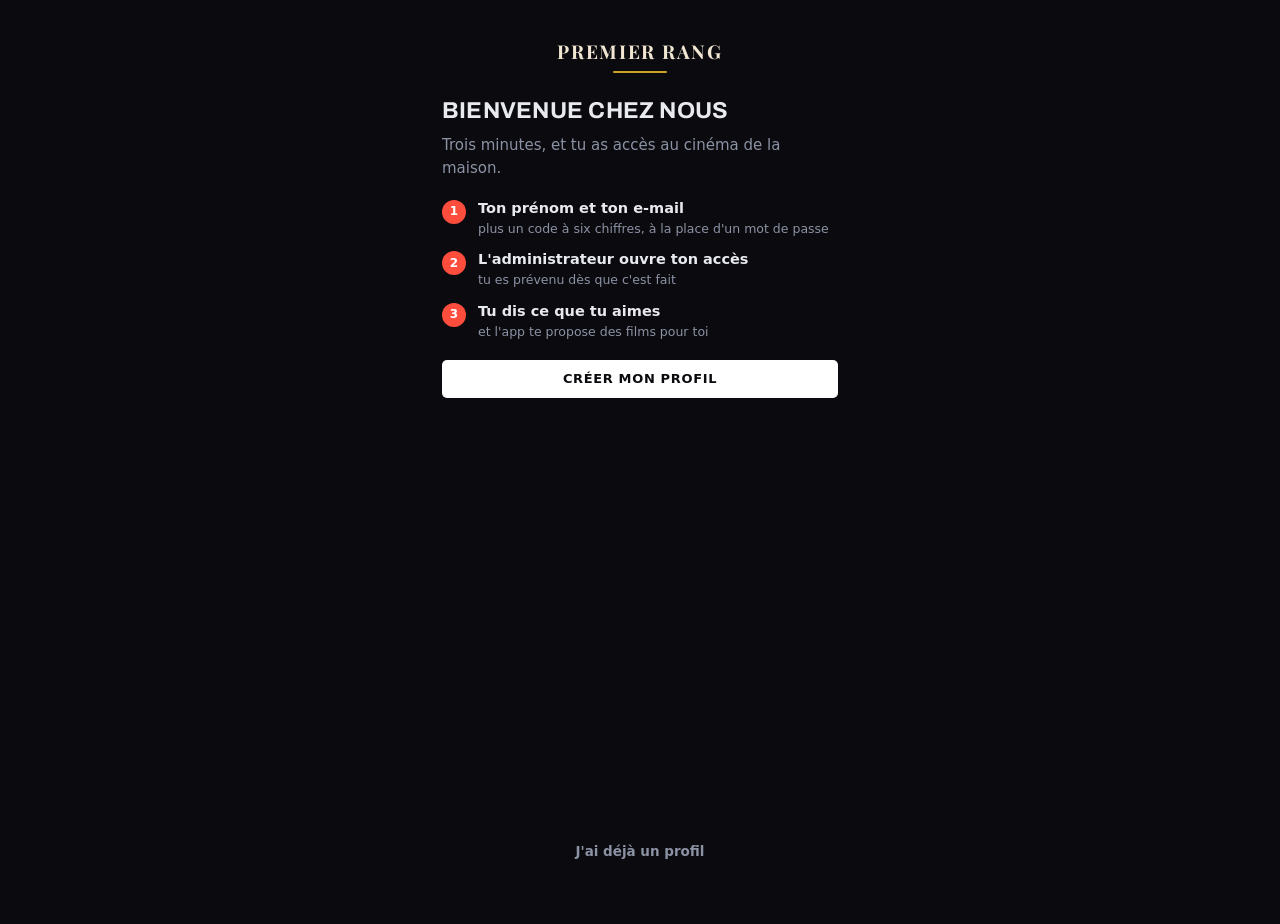
<file: index.html>
<!DOCTYPE html>
<html lang="fr">
<head>
<meta charset="utf-8">
<meta name="viewport" content="width=device-width, initial-scale=1, maximum-scale=1, user-scalable=no, viewport-fit=cover">
<meta name="theme-color" content="#0f1115">
<meta name="color-scheme" content="dark">
<meta name="mobile-web-app-capable" content="yes">
<meta name="apple-mobile-web-app-capable" content="yes">
<meta name="apple-mobile-web-app-status-bar-style" content="black-translucent">
<meta name="apple-mobile-web-app-title" content="Premier Rang">
<link rel="manifest" href="./manifest.json">
<link rel="preconnect" href="https://fonts.googleapis.com">
<link rel="preconnect" href="https://fonts.gstatic.com" crossorigin>
<link href="https://fonts.googleapis.com/css2?family=Archivo:wght@500;600;700;800&family=Archivo+Expanded:wght@700;800&family=Playfair+Display:wght@700&display=swap" rel="stylesheet">
<link rel="apple-touch-icon" href="./icon-192.png">
<title>Premier Rang</title>
<link rel="icon" href="data:image/svg+xml,%3Csvg xmlns='http://www.w3.org/2000/svg' viewBox='0 0 512 512'%3E%3Crect width='512' height='512' rx='96' fill='%23f1e6d2'/%3E%3Cg transform='rotate(-12 256 256)'%3E%3Crect x='56' y='150' width='400' height='212' rx='30' fill='%2322354a'/%3E%3Crect x='74' y='168' width='364' height='176' rx='18' fill='none' stroke='%23c9a227' stroke-width='6'/%3E%3Ccircle cx='56' cy='256' r='26' fill='%23f1e6d2'/%3E%3Ccircle cx='456' cy='256' r='26' fill='%23f1e6d2'/%3E%3Crect x='150' y='240' width='212' height='14' rx='7' fill='%23f1e6d2'/%3E%3Crect x='176' y='276' width='160' height='14' rx='7' fill='%23c9a227'/%3E%3C/g%3E%3C/svg%3E">
<!-- BUILD : à incrémenter à CHAQUE livraison, ici et nulle part ailleurs.
     Le numéro versionne les adresses des fichiers (?b=…) : une nouvelle
     version a des adresses neuves, qu'aucun cache — navigateur, CDN,
     service worker — n'a jamais vues. Il s'affiche aussi en bas du profil,
     pour savoir d'un coup d'œil quelle version un téléphone fait tourner. -->
<script>window.BUILD='3108p';</script>
<!-- L'ordre fait la cascade : base (commun), mobile (petits écrans),
     site (grand écran, chargé en dernier pour gagner). -->
<link rel="stylesheet" href="./app-base.css?b=3108p">
<link rel="stylesheet" href="./app-mobile.css?b=3108p">
<link rel="stylesheet" href="./app-site.css?b=3108p">
</head>
<body class="booting">
<div class="app" id="app"></div>
<nav><div class="navin" id="nav"></div></nav>
<div class="toast" id="toast"></div>
<div class="sheet" id="sheet"><div class="sheetin" id="sheetin"></div></div>

<script src="./config.js?b=3108p"></script>
<script src="./app-01-noyau.js?b=3108p"></script>
<script src="./app-02-outils.js?b=3108p"></script>
<script src="./app-03-decouvrir.js?b=3108p"></script>
<script src="./app-04-sorties.js?b=3108p"></script>
<script src="./app-05-fiche.js?b=3108p"></script>
<script src="./app-06-maliste.js?b=3108p"></script>
<script src="./app-07-profil.js?b=3108p"></script>
<script src="./app-08-compte.js?b=3108p"></script>
<script src="./app-09-profils.js?b=3108p"></script>
<script src="./app-10-guide.js?b=3108p"></script>
<script src="./app-11-taxo.js?b=3108p"></script>
<script src="./app-12-citation.js?b=3108p"></script>
<script src="./app-13-affiche.js?b=3108p"></script>
<script src="./app-14-cache.js?b=3108p"></script>
<script src="./app-15-videotheque.js?b=3108p"></script>
<script src="./app-16-absents.js?b=3108p"></script>
</body>
</html>
</file>
<file: app-base.css>
/* ============================== app-base.css ==============================
   LE TRONC COMMUN — tout ce que le téléphone et le grand écran partagent :
   palette, typographies, boutons, vignettes, chips, héros, écrans.
   Écrit mobile-first : sans media query, ces règles SONT l'app de poche.

   Le découpage (30/07, demandé par Alexandre) :
     app-base.css    ← ce fichier. Toucher ici = toucher PARTOUT.
     app-mobile.css  ← les affinages des petits écrans (max-width).
     app-site.css    ← le grand écran (min-width : 860 / 1200 / 1600).
   L'ordre de chargement dans index.html fait la cascade :
   base, puis mobile, puis site. NE PAS le changer.
   Le numéro de build reste UNIQUE pour les trois (index.html + sw.js). */

:root{
  --bg:#0f1115; --surface:#181b22; --surface2:#212530; --line:#2b303c;
  --text:#e8eaf0; --muted:#8b92a4; --accent:#3b82f6; --accent-dim:#3b82f622;
  /* L'accent éclairci. L'accent plein est lisible en aplat ou en icône, mais
     un petit texte gras de cette couleur sur du noir passe sous le seuil de
     contraste. Cette teinte-ci le repasse, sans changer de couleur — et la
     couche éditoriale plus bas la redéfinit avec son rouge. */
  --accent-clair:#7dabfa;
  --ok:#3ecf8e; --ok-dim:#3ecf8e1e; --warn:#ffb84d; --radius:14px;
  --safe-b:env(safe-area-inset-bottom,0px);
  --safe-t:env(safe-area-inset-top,0px);
}
*{box-sizing:border-box;-webkit-tap-highlight-color:transparent;-webkit-touch-callout:none}
html{background:var(--bg);height:100%;-webkit-text-size-adjust:100%}
html,body{margin:0;padding:0;background:var(--bg);color:var(--text)}
body{
  font-family:-apple-system,BlinkMacSystemFont,"Segoe UI",Roboto,Inter,system-ui,sans-serif;
  font-size:15px;line-height:1.45;min-height:100%;
  overscroll-behavior:none;touch-action:manipulation;
  -webkit-user-select:none;user-select:none;-webkit-font-smoothing:antialiased;
}
input,textarea{-webkit-user-select:text;user-select:text}
body.booting .app,body.booting nav{opacity:0}
button,input,select,textarea{font:inherit;color:inherit}
button{background:none;border:0;cursor:pointer;padding:0}
a{color:var(--accent);text-decoration:none}
img{display:block}
.app{max-width:720px;margin:0 auto;min-height:100vh;padding-bottom:calc(76px + var(--safe-b))}
@supports (min-height:100dvh){ .app{min-height:100dvh} }
.app.enter{animation:slidein .34s cubic-bezier(.16,.72,.24,1)}
.app.back{animation:slideback .34s cubic-bezier(.16,.72,.24,1)}
@keyframes slidein{from{opacity:.62;transform:translate3d(11px,0,0)}to{opacity:1;transform:none}}
@keyframes slideback{from{opacity:.62;transform:translate3d(-11px,0,0)}to{opacity:1;transform:none}}
@media (prefers-reduced-motion:reduce){ .app.enter,.app.back{animation:none} }

/* ---------- Mise en route ---------- */
body.accueil nav{display:none}
body.accueil .app{padding-bottom:24px}
.acc{max-width:440px;margin:0 auto;padding:calc(38px + var(--safe-t)) 22px 30px;
  min-height:100vh;display:flex;flex-direction:column}
@supports (min-height:100dvh){ .acc{min-height:100dvh} }
.acc h1{font-size:26px;line-height:1.2;margin:0 0 10px;letter-spacing:-.4px}
.accsub{color:var(--muted);font-size:15px;line-height:1.5;margin:0}
.acclogo{width:64px;height:64px;border-radius:18px;background:var(--accent-dim);color:var(--accent);
  display:grid;place-items:center;margin:0 0 20px}
.acclogo svg{width:32px;height:32px}
.acclogo.ok{background:var(--ok-dim);color:var(--ok)}
.etapes{margin:22px 0;padding:0 0 0 20px;font-size:14.5px;line-height:1.55}
.etapes li{margin-bottom:10px}
.etapes li::marker{color:var(--accent);font-weight:750}
.accerr{margin-top:12px;background:#ff6b5718;border:1px solid #ff6b5755;color:#ffb1a3;
  border-radius:11px;padding:10px 12px;font-size:13.5px}
.accliens{display:flex;justify-content:center;gap:22px;margin-top:16px}
.accliens button{color:var(--muted);font-size:13.5px;font-weight:650;padding:8px}
/* ---- La toute première visite (3008t) : le mot-écrit centré, puis les
   trois étapes du parcours, puis le bouton qui compte. ---- */
.motacc{font-family:'Playfair Display',Georgia,'Times New Roman',serif;font-weight:700;
  text-transform:uppercase;letter-spacing:.09em;color:#f1e6d2;font-size:19px;
  align-self:center;position:relative;padding-bottom:7px;margin-bottom:24px;white-space:nowrap}
.motacc:after{content:'';position:absolute;left:50%;transform:translateX(-50%);bottom:0;
  height:2px;width:54px;background:#c9a227;border-radius:2px}
.pasl{margin-top:20px;display:flex;flex-direction:column;gap:13px}
.pas{display:flex;gap:12px;align-items:flex-start}
.pas em{flex:0 0 24px;height:24px;border-radius:50%;background:var(--accent);color:#fff;
  font-style:normal;font-size:12px;font-weight:800;display:grid;place-items:center;margin-top:1px}
.pas b{display:block;font-size:14.5px;font-weight:700;line-height:1.3}
.pas s{display:block;text-decoration:none;color:var(--muted);font-size:12.5px;
  line-height:1.4;margin-top:2px}

/* ---- L'écran de citation (3008w) ----
   Il couvre tout, y compris la barre du bas : c'est un rideau, pas un
   bandeau. Le fondu est court des deux côtés — assez pour que ce ne soit
   pas un clignotement, assez peu pour qu'on n'attende jamais. */
.citec{position:fixed;inset:0;z-index:200;background:#0b0b0f;display:flex;
  flex-direction:column;justify-content:center;padding:34px 30px;
  opacity:0;transition:opacity .38s ease}
.citec.on{opacity:1}
.citmot{position:absolute;top:calc(64px + var(--safe-t));left:0;right:0;text-align:center;
  font-family:'Playfair Display',Georgia,'Times New Roman',serif;font-weight:700;
  text-transform:uppercase;letter-spacing:.09em;color:#f1e6d2;font-size:16px;
  padding-bottom:7px}
.citmot:after{content:'';position:absolute;left:50%;transform:translateX(-50%);bottom:0;
  height:2px;width:48px;background:#c9a227;border-radius:2px}
.citin{text-align:center}
.cittxt{font-family:'Playfair Display',Georgia,'Times New Roman',serif;font-size:25px;
  line-height:1.42;color:#f1e6d2;font-weight:400}
.citg{color:#c9a227}
.citsrc{margin-top:20px;font-size:12px;letter-spacing:.07em;text-transform:uppercase;
  font-weight:750;color:var(--muted)}
.citsrc i{font-style:normal;color:#c9a227}
.citbas{position:absolute;left:0;right:0;bottom:calc(34px + var(--safe-b));text-align:center;
  font-size:11px;color:#5a5a66}
@media (max-width:359px){ .cittxt{font-size:22px} }

.puces{display:flex;gap:7px;justify-content:center;margin-top:auto;padding-top:28px}
.puces i{width:7px;height:7px;border-radius:50%;background:var(--line);transition:background .2s,width .2s}
.puces i.on{background:var(--accent);width:20px;border-radius:4px}

/* ---------- Header ---------- */
header{
  position:sticky;top:0;z-index:30;background:rgba(15,17,21,.94);transform:translateZ(0);
  backdrop-filter:blur(18px) saturate(160%);-webkit-backdrop-filter:blur(18px) saturate(160%);
  border-bottom:1px solid var(--line);padding-top:var(--safe-t);
  padding-left:env(safe-area-inset-left,0px);padding-right:env(safe-area-inset-right,0px);
}
.hbar{display:flex;align-items:center;gap:10px;padding:12px 16px;min-height:56px}
.htitle{font-size:19px;font-weight:700;letter-spacing:-.02em;flex:1;
  white-space:nowrap;overflow:hidden;text-overflow:ellipsis}
.iconbtn{width:36px;height:36px;border-radius:10px;display:grid;place-items:center;
  color:var(--muted);flex:none}
.iconbtn:active{background:var(--surface2)}
.iconbtn.actif{color:var(--accent)}
.iconbtn svg{width:20px;height:20px}

/* ---------- Generic ---------- */
.wrap{padding:16px}
.muted{color:var(--muted)}
.small{font-size:13px}
.tiny{font-size:12px}
.center{text-align:center}
.spacer{flex:1}
.chips{display:flex;gap:8px;padding:0 16px 12px;overflow-x:auto;scrollbar-width:none;
  align-items:center}
.chips::-webkit-scrollbar{display:none}
.chips.types{gap:6px}
.chips.types .chip{padding:0 12px}
.souschips{display:flex;gap:8px;padding:2px 16px 10px;overflow-x:auto;scrollbar-width:none;
  align-items:center}
/* Les rangées de tête occupent toute la largeur : chaque pilule prend une
   part égale de la ligne au lieu de se tasser à gauche. Seule la loupe garde
   sa taille ronde. */
.chips.types .chip:not(.chipico){flex:1 1 0}
.souschips .chip{flex:1 1 0;padding:0 8px}
.souschips::-webkit-scrollbar{display:none}
/* Hauteur FIXE : chaque rangée avait son propre rembourrage (7, 8, 9 px…),
   donc trois hauteurs de pilules différentes à l'écran — c'était ça, le
   « pas aligné ». Une seule hauteur pour toutes, texte centré au pixel. */
.chip{height:34px;padding:0 14px;border-radius:999px;background:var(--surface);
  border:1px solid var(--line);color:var(--muted);font-size:13px;font-weight:600;
  white-space:nowrap;flex:none;display:inline-flex;align-items:center;
  justify-content:center;gap:6px;line-height:1}
.chip.on{background:var(--accent);border-color:var(--accent);color:#fff}
.chip.chipico{width:34px;height:34px;padding:0;display:grid;place-items:center;flex:0 0 auto}
.chip.chipico svg{width:16px;height:16px;display:block}
.chip.chipico.ouvert{border-color:var(--accent);color:var(--accent);background:var(--surface)}
/* Chaque bouton de tête a sa couleur : contour teinté au repos, couleur
   pleine quand il est actif. Films bleu, Séries violet, Cinéma orange,
   Plateformes rouge, Premier Rang vert. */
.chip.c-films{border-color:#3b82f680}
.chip.c-films.on{background:#3b82f6;border-color:#3b82f6;color:#fff}
.chip.c-series{border-color:#a855f780}
.chip.c-series.on{background:#a855f7;border-color:#a855f7;color:#fff}
.chip.c-cinema{border-color:#f59e0b80}
.chip.c-cinema.on{background:#f59e0b;border-color:#f59e0b;color:#221600}
.chip.c-plats{border-color:#ef444480}
.chip.c-plats.on{background:#ef4444;border-color:#ef4444;color:#fff}
.chip.c-flix{border-color:#3ecf8e80}
.chip.c-flix.on{background:#3ecf8e;border-color:#3ecf8e;color:#08130d}
.btn{background:var(--accent);color:#fff;border-radius:11px;padding:11px 16px;font-weight:650;
  display:inline-flex;align-items:center;justify-content:center;gap:8px;line-height:1.2}
.btn svg{width:18px;height:18px;flex:none}
.btn:active{filter:brightness(.9)}
.btn.ghost{background:var(--surface2);color:var(--text)}
.btn.vert{background:var(--ok);color:#08130d}
.btn.attente{background:var(--surface2);color:var(--warn);border:1px solid #ffb84d55}
.btn.block{display:flex;width:100%}
/* Boutons de plateformes sur la fiche (vue Plateformes) : ils se partagent
   la ligne, passent à la ligne s'il y en a trop, et chacun porte le sigle
   et la couleur de sa marque. */
.actions.plats{flex-wrap:wrap}
.btn.plat{flex:1 1 0;min-width:110px;background:var(--surface2);color:var(--text);
  border:1px solid var(--line)}
.btn.plat .plogo{width:20px;height:20px;border-radius:5px;flex:none}
.btn.plat.p-netflix{background:#e50914;border-color:#e50914;color:#fff}
.btn.plat.p-prime{background:#00a8e1;border-color:#00a8e1;color:#02222d}
.btn.plat.p-disney{background:#113ccf;border-color:#113ccf;color:#fff}
.btn.plat.p-canal{background:#0e0e0e;border-color:#4a4a4a;color:#fff}
/* Les mêmes couleurs sur les puces du filtre par plateforme. */
.chip.p-netflix{border-color:#e5091480}
.chip.p-netflix.on{background:#e50914;border-color:#e50914;color:#fff}
.chip.p-prime{border-color:#00a8e180}
.chip.p-prime.on{background:#00a8e1;border-color:#00a8e1;color:#02222d}
.chip.p-disney{border-color:#3b62ff80}
.chip.p-disney.on{background:#113ccf;border-color:#113ccf;color:#fff}
.chip.p-canal{border-color:#8a8a8a80}
.chip.p-canal.on{background:#0e0e0e;border-color:#8a8a8a;color:#fff}
/* Les sept plateformes ajoutées le 19/08 — couleurs de marque (celle de
   Molotov relevée sur leur propre bouton : ambre, pas rouge — sinon elle se
   confondait avec le rouge signature de l'app). Le NOM reste
   ce qui identifie la pastille ; la couleur ne fait que la reconnaître vite. */
.btn.plat.p-max{background:#002be7;border-color:#002be7;color:#fff}
.btn.plat.p-paramount{background:#0064ff;border-color:#0064ff;color:#fff}
.btn.plat.p-apple{background:#3a3a3c;border-color:#3a3a3c;color:#fff}
.btn.plat.p-tf1{background:#1b2a8f;border-color:#1b2a8f;color:#fff}
.btn.plat.p-m6{background:#e2007a;border-color:#e2007a;color:#fff}
.btn.plat.p-arte{background:#ff7900;border-color:#ff7900;color:#241000}
.btn.plat.p-molotov{background:#ffc107;border-color:#ffc107;color:#2b2000}
.chip.p-max{border-color:#3a5cff80}
.chip.p-max.on{background:#002be7;border-color:#002be7;color:#fff}
.chip.p-paramount{border-color:#0064ff80}
.chip.p-paramount.on{background:#0064ff;border-color:#0064ff;color:#fff}
.chip.p-apple{border-color:#8e8e9380}
.chip.p-apple.on{background:#3a3a3c;border-color:#8e8e93;color:#fff}
.chip.p-tf1{border-color:#3f52c880}
.chip.p-tf1.on{background:#1b2a8f;border-color:#1b2a8f;color:#fff}
.chip.p-m6{border-color:#e2007a80}
.chip.p-m6.on{background:#e2007a;border-color:#e2007a;color:#fff}
.chip.p-arte{border-color:#ff790080}
.chip.p-arte.on{background:#ff7900;border-color:#ff7900;color:#241000}
.chip.p-molotov{border-color:#ffc10780}
.chip.p-molotov.on{background:#ffc107;border-color:#ffc107;color:#2b2000}
/* La coche « déjà sur Premier Rang » en ligne, dans le calendrier des sorties. */
.cfx{display:inline-grid;place-items:center;width:16px;height:16px;border-radius:50%;
  background:var(--ok);color:#08130d;vertical-align:-3px;margin-left:4px}
.cfx svg{width:10px;height:10px}
.btn[disabled]{opacity:.45;pointer-events:none}
input[type=text],input[type=search],input[type=password],select{
  width:100%;background:var(--surface);border:1px solid var(--line);border-radius:11px;
  padding:12px 14px;outline:none}
input:focus,select:focus{border-color:var(--accent)}
.empty{padding:56px 24px;text-align:center;color:var(--muted)}
.empty svg{width:44px;height:44px;opacity:.35;margin-bottom:14px}
.empty h3{color:var(--text);margin:0 0 6px;font-size:17px}
.empty p{margin:0 0 18px;font-size:14px}
.sectitle{font-size:12px;font-weight:750;letter-spacing:.09em;text-transform:uppercase;
  color:var(--muted);margin:22px 16px 10px}
.sectitle .cnt{color:var(--accent);margin-left:4px}
.card{background:var(--surface);border:1px solid var(--line);border-radius:var(--radius)}
.resume{padding:0 16px 10px;font-size:12px;color:var(--muted)}
.resume b{color:var(--text);font-weight:650}
.plus{padding:16px;text-align:center}
.masque{visibility:hidden;pointer-events:none}
.fgrp{font-size:11px;font-weight:750;letter-spacing:.6px;text-transform:uppercase;
  color:var(--muted);margin:14px 0 8px}
.fchips{display:flex;flex-wrap:wrap;gap:8px}
/* Variante à la Infuse : une seule ligne qui défile au doigt (décennies). */
.fchips.defil{flex-wrap:nowrap;overflow-x:auto;scrollbar-width:none;
  padding-bottom:2px;margin-right:-16px;padding-right:16px}
.fchips.defil::-webkit-scrollbar{display:none}

/* ---------- Recherche ---------- */
.qbar{position:relative;margin:0 16px 12px;display:flex;align-items:center;
  animation:deplie .16s ease-out}
@keyframes deplie{from{opacity:0;transform:translateY(-8px)}to{opacity:1;transform:none}}
.qbar > svg{position:absolute;left:13px;width:17px;height:17px;color:var(--muted);pointer-events:none}
.qbar input{padding-left:38px;padding-right:38px}
.qbar input::-webkit-search-cancel-button{display:none}
.qclear{position:absolute;right:8px;width:26px;height:26px;border-radius:13px;
  display:grid;place-items:center;color:var(--muted)}
.qclear svg{width:15px;height:15px}

/* ---------- Grille ---------- */
/* La largeur minimale des vignettes est une variable : les classes de vue
   posées sur <body> la font varier partout d'un coup. Calibrée pour un écran
   de ~360 px utiles (Galaxy S23) : compacte = 4 colonnes, normale = 3.
   L'ancienne « grande » donnait 2 colonnes… comme la normale sur cet écran :
   remplacée par une vraie vue liste. */
.grid{display:grid;grid-template-columns:repeat(auto-fill,minmax(var(--vign,96px),1fr));
  gap:12px;padding:4px 16px;align-items:start}
body.vue-compacte{--vign:72px}
body.vue-compacte .grid{gap:8px}
body.vue-compacte .gname{font-size:11.5px}

/* Vue liste : mêmes cartes, posées à plat. La grille devient une colonne,
   chaque carte une rangée affiche + textes — aucun changement de HTML. */
body.vue-liste .grid{display:flex;flex-direction:column;gap:8px}
body.vue-liste .gcard{display:grid;grid-template-columns:56px 1fr;column-gap:12px;
  align-content:center;background:var(--surface);border:1px solid var(--line);
  border-radius:12px;padding:8px 12px 8px 8px;min-height:76px}
body.vue-liste .wrapimg{grid-row:1 / span 3;align-self:center}
body.vue-liste .gname{margin-top:0;min-height:0;font-size:13.5px;align-self:end}
body.vue-liste .gyear{font-size:11.5px}
body.vue-liste .gsub{margin-top:2px}
body.vue-liste .gnote{display:none}       /* illisible sur une affiche de 56 px */
body.vue-liste .tag{transform:scale(.85);transform-origin:top right}
.gcard{text-align:left;position:relative;width:100%}
.wrapimg{position:relative;border-radius:9px;overflow:hidden}
.poster{width:100%;height:auto;aspect-ratio:2/3;border-radius:9px;object-fit:cover;
  background:var(--surface2);display:block}
.poster.ph{display:grid;place-items:center;color:var(--muted);font-size:10px;
  text-align:center;padding:6px;aspect-ratio:2/3}
.gname{font-size:12.5px;font-weight:640;margin-top:6px;min-height:2.5em;
  display:-webkit-box;-webkit-line-clamp:2;-webkit-box-orient:vertical;overflow:hidden}
.gyear{font-size:11px;color:var(--muted)}
/* Pastille de présence, coin haut droit : vert plein = sur Premier Rang. */
.tag{position:absolute;top:6px;right:6px;height:22px;padding:0 7px;border-radius:11px;
  display:inline-flex;align-items:center;gap:4px;font-size:10.5px;font-weight:750;
  box-shadow:0 2px 8px rgba(0,0,0,.5)}
.tag svg{width:12px;height:12px}
.tag.dispo{background:var(--ok);color:#08130d}
/* Version discrète : une simple coche ronde, sans texte. Sur la grille
   « Premier Rang » où chaque affiche est possédée, une étiquette par vignette
   devenait du bruit. */
.tag.mini{width:20px;height:20px;padding:0;border-radius:50%;justify-content:center}
.tag.mini svg{width:11px;height:11px}
.tag.demande{background:var(--warn);color:#2a1c00}
.tag.encours{background:var(--accent);color:#fff}
.tag.fav{background:rgba(10,12,16,.8);color:#fff;backdrop-filter:blur(6px)}
/* La note se pose en bas à gauche : en haut elle heurterait la pastille de
   présence sur les vignettes étroites d'un téléphone. */
.gnote{position:absolute;left:6px;bottom:6px;background:rgba(0,0,0,.74);color:#ffd166;
  font-size:11px;font-weight:750;padding:3px 7px;border-radius:9px;
  display:flex;align-items:center;gap:3px;box-shadow:0 2px 8px rgba(0,0,0,.45)}
.gnote svg{width:10px;height:10px}
.gsub{font-size:10.5px;font-weight:750;margin-top:1px}
.gsub.dispo{color:var(--ok)}
.gsub.demande{color:var(--warn)}
.gsub.encours{color:var(--accent)}

/* ---------- Fiche ---------- */
.hero{position:relative;height:190px;background:var(--surface2);overflow:hidden}
.hero img{width:100%;height:100%;object-fit:cover;opacity:.5}
.hero::after{content:"";position:absolute;inset:0;
  background:linear-gradient(to bottom,rgba(15,17,21,.25),var(--bg))}
.dhead{display:flex;gap:14px;padding:0 16px;margin-top:-58px;position:relative;z-index:2}
.dhead .poster{width:92px;flex:none;box-shadow:0 8px 24px rgba(0,0,0,.5)}
.dmeta{padding-top:62px;min-width:0;flex:1}
.dmeta h2{margin:0 0 4px;font-size:19px;line-height:1.25;letter-spacing:-.02em}
.overview{color:var(--muted);font-size:14px;margin:14px 16px 0}
.overview.clamp{display:-webkit-box;-webkit-line-clamp:4;-webkit-box-orient:vertical;overflow:hidden}
.actions{display:flex;gap:10px;padding:16px 16px 0}
.actions .btn{flex:1}
.stats{display:grid;grid-template-columns:repeat(3,1fr);gap:10px;padding:16px}
.stat{background:var(--surface);border:1px solid var(--line);border-radius:12px;
  padding:12px 8px;text-align:center}
.stat b{display:block;font-size:18px;letter-spacing:-.02em;white-space:nowrap}
.stat span{font-size:11px;color:var(--muted)}
.note{display:inline-flex;align-items:center;gap:4px;background:#ffb84d1e;color:#ffc46b;
  padding:3px 8px;border-radius:7px;font-size:12.5px;font-weight:700}
.note svg{width:12px;height:12px}
.badge{font-size:11px;font-weight:700;padding:2px 7px;border-radius:6px;
  background:var(--surface2);color:var(--muted)}
.badge.live{background:var(--ok-dim);color:var(--ok)}
.cast{display:flex;gap:12px;overflow-x:auto;padding:2px 16px 4px;scrollbar-width:none}
.cast::-webkit-scrollbar{display:none}
.cperson{width:74px;flex:none;text-align:center}
.cperson img,.cperson .ph2{width:74px;height:74px;border-radius:50%;object-fit:cover;
  background:var(--surface2)}
.cperson .ph2{display:grid;place-items:center;color:var(--muted);font-size:20px;font-weight:700}
.cname{font-size:11.5px;font-weight:640;margin-top:6px;line-height:1.25;
  display:-webkit-box;-webkit-line-clamp:2;-webkit-box-orient:vertical;overflow:hidden}
.crole{font-size:10.5px;color:var(--muted);line-height:1.25;
  display:-webkit-box;-webkit-line-clamp:1;-webkit-box-orient:vertical;overflow:hidden}
.plats{display:flex;flex-wrap:wrap;gap:8px;margin:0 16px}
.plato{display:flex;align-items:center;gap:8px;background:var(--surface);border:1px solid var(--line);
  border-radius:12px;padding:6px 12px 6px 6px;font-size:12.5px;font-weight:650}
.plato img{width:28px;height:28px;border-radius:8px;background:#000}
.credit{font-size:10.5px;color:var(--muted);margin:10px 16px 0}
.credit a{color:var(--muted);text-decoration:underline}

/* ---------- Bande-annonce ---------- */
/* Vignette cliquable ; le lecteur YouTube ne s'insère qu'au clic, pour ne pas
   charger un lecteur tiers sur chaque fiche ouverte. */
.ba{position:relative;width:100%;aspect-ratio:16/9;border-radius:12px;overflow:hidden;
  background:#000;border:1px solid var(--line);cursor:pointer;display:block}
.ba img{width:100%;height:100%;object-fit:cover;display:block;opacity:.72;transition:opacity .2s}
.ba:hover img,.ba:focus-visible img{opacity:.85}
.ba iframe{width:100%;height:100%;border:0;display:block}
.baplay{position:absolute;top:50%;left:50%;transform:translate(-50%,-50%);
  width:58px;height:58px;border-radius:50%;display:grid;place-items:center;
  background:rgba(15,17,21,.62);border:1px solid rgba(255,255,255,.28);
  color:#fff;backdrop-filter:blur(4px);pointer-events:none}
.baplay svg{width:26px;height:26px;margin-left:3px}
.balbl{position:absolute;left:10px;bottom:10px;right:10px;pointer-events:none;
  font-size:11.5px;font-weight:650;color:#fff;text-shadow:0 1px 3px rgba(0,0,0,.75);
  white-space:nowrap;overflow:hidden;text-overflow:ellipsis}

/* ---------- Dates de sortie ---------- */
/* Le tableau des trois sorties : salle, numérique, physique. C'est la raison
   d'être de l'app, il tient donc en haut de la fiche et non enfoui plus bas. */
.sorties{margin:0 16px;display:flex;flex-direction:column;gap:1px;
  background:var(--line);border:1px solid var(--line);border-radius:12px;overflow:hidden}
.srt{display:flex;align-items:center;gap:12px;background:var(--surface);padding:12px 14px}
.srt .ic{width:32px;height:32px;border-radius:9px;flex:none;display:grid;place-items:center;
  background:var(--surface2);color:var(--muted)}
.srt .ic svg{width:17px;height:17px}
.srt.passe .ic{background:var(--ok-dim);color:var(--ok)}
.srt .lbl{flex:1;min-width:0}
.srt .lbl b{display:block;font-size:13.5px;font-weight:660}
.srt .lbl span{display:block;font-size:11.5px;color:var(--muted)}
.srt .val{font-size:13px;font-weight:700;text-align:right;white-space:nowrap}
.srt.passe .val{color:var(--ok)}
.srt.futur .val{color:var(--accent)}
.srt.rien .val{color:var(--muted);font-weight:600}

/* ---------- Calendrier des sorties ---------- */
.day{margin:0 16px 8px}
.daylbl{font-size:12px;font-weight:750;letter-spacing:.06em;text-transform:uppercase;
  color:var(--accent);margin:20px 0 8px}
.daylbl.past{color:var(--muted)}
.crow{display:flex;gap:12px;align-items:center;background:var(--surface);
  border:1px solid var(--line);border-radius:12px;padding:10px;margin-bottom:8px;
  width:100%;text-align:left}
.crow .cposter{width:46px;height:69px;border-radius:7px;object-fit:cover;
  background:var(--surface2);flex:none}
.cinfo{flex:1;min-width:0}
.cname2{font-size:14px;font-weight:660;line-height:1.3;
  display:-webkit-box;-webkit-line-clamp:2;-webkit-box-orient:vertical;overflow:hidden}
.csub{font-size:12px;color:var(--muted);margin-top:2px}

/* ---------- Ma liste ---------- */
.pgrid{display:grid;grid-template-columns:repeat(auto-fill,minmax(100px,1fr));gap:12px;
  padding:4px 16px;align-items:start}
.lrow{display:flex;gap:12px;background:var(--surface);border:1px solid var(--line);
  border-radius:var(--radius);padding:10px;align-items:center;width:100%;text-align:left}
.lrow .lposter{width:52px;height:78px;border-radius:8px;object-fit:cover;
  background:var(--surface2);flex:none}
.list{display:flex;flex-direction:column;gap:10px;padding:4px 16px}
.pastille{display:inline-flex;align-items:center;gap:5px;font-size:11.5px;font-weight:700;
  padding:3px 8px;border-radius:7px;margin-top:4px;white-space:nowrap}
.pastille svg{width:12px;height:12px;flex:none}
.pastille.dispo{background:var(--ok-dim);color:var(--ok)}
.pastille.demande{background:#ffb84d1e;color:var(--warn)}
.pastille.encours{background:var(--accent-dim);color:var(--accent)}
.pastille.refuse{background:#8b92a422;color:var(--muted)}

/* ---------- Nav ---------- */
nav{position:fixed;bottom:0;left:0;right:0;z-index:40;background:rgba(15,17,21,.97);
  transform:translateZ(0);
  backdrop-filter:blur(18px) saturate(160%);-webkit-backdrop-filter:blur(18px) saturate(160%);
  border-top:1px solid var(--line);padding-bottom:var(--safe-b);
  padding-left:env(safe-area-inset-left,0px);padding-right:env(safe-area-inset-right,0px)}
.navin{max-width:720px;margin:0 auto;display:grid;grid-template-columns:repeat(4,1fr)}
.tab{padding:10px 0 9px;min-height:52px;display:flex;flex-direction:column;align-items:center;
  gap:3px;color:var(--muted);font-size:10.5px;font-weight:600;transition:color .15s;position:relative}
.tab svg{width:23px;height:23px;transition:transform .18s}
.tab.on{color:var(--accent)}
.tab.on svg{transform:translateY(-1px) scale(1.06)}
.tab:active svg{transform:scale(.9)}
.tab .pastille-nav{position:absolute;top:6px;left:50%;margin-left:6px;min-width:16px;height:16px;
  border-radius:8px;background:var(--accent);color:#fff;font-size:10px;font-weight:750;
  display:grid;place-items:center;padding:0 4px}

/* ---------- L'affiche en grand (3108c) ----------
   La visionneuse d'affiche : plein écran, fond noir, pincement écrit à la
   main (voir app-13-affiche.js). `touch-action:none` est indispensable —
   sans lui, le navigateur s'empare des deux doigts avant nous. */
.affv{position:fixed;inset:0;z-index:120;touch-action:none;overflow:hidden;
  display:flex;align-items:center;justify-content:center}
.afffond{position:absolute;inset:0;background:#000}
.affimg{position:relative;max-width:calc(100vw - 32px);max-height:calc(100vh - 32px);
  object-fit:contain;will-change:transform;transform-origin:center center;
  -webkit-user-drag:none;user-select:none;border-radius:4px;
  box-shadow:0 24px 60px rgba(0,0,0,.7)}
.affbar{position:absolute;top:0;left:0;right:0;z-index:3;display:flex;
  align-items:center;gap:12px;padding:calc(10px + var(--safe-t)) 14px 26px;
  background:linear-gradient(to bottom,rgba(0,0,0,.8),transparent);
  transition:opacity .2s}
.affbar.discret{opacity:0}
.affx{width:38px;height:38px;flex:0 0 38px;border-radius:50%;border:0;cursor:pointer;
  background:rgba(255,255,255,.15);color:#fff;font-size:18px;line-height:1;
  display:flex;align-items:center;justify-content:center}
.affnom{color:rgba(255,255,255,.78);font-size:13.5px;font-weight:600;
  white-space:nowrap;overflow:hidden;text-overflow:ellipsis}
/* Pendant qu'une affiche est ouverte, la fiche ne défile plus derrière. */
body.affon{overflow:hidden}
/* La jaquette de la fiche s'ouvre au toucher. Aucun indice visuel : « pas de
   loupe, c'est instinctif » (Alexandre, 29/08). La classe n'est posée que là
   où le geste existe — les affiches de saison et les photos d'acteurs
   gardent le curseur ordinaire. */
.poster.ouvrable{cursor:zoom-in}

/* ---------- Divers ---------- */
.toast{position:fixed;left:50%;transform:translateX(-50%);width:max-content;
  bottom:calc(84px + var(--safe-b));background:var(--surface2);border:1px solid var(--line);
  padding:11px 18px;border-radius:12px;z-index:90;font-size:14px;font-weight:600;
  box-shadow:0 10px 30px rgba(0,0,0,.5);opacity:0;pointer-events:none;
  transition:opacity .2s,transform .2s;max-width:90vw;text-align:center}
.toast.show{opacity:1;transform:translateX(-50%) translateY(-6px)}
/* Le bandeau « Annuler » d'un film écarté. C'est un toast qui se laisse
   toucher : `pointer-events` doit donc rester actif, contrairement au toast
   ordinaire qui ne fait que passer. */
.ecartbar{position:fixed;left:50%;transform:translateX(-50%);width:max-content;max-width:92vw;
  bottom:calc(84px + var(--safe-b));background:var(--surface2);border:1px solid var(--line);
  padding:10px 12px 10px 18px;border-radius:12px;z-index:95;font-size:13.5px;font-weight:600;
  box-shadow:0 10px 30px rgba(0,0,0,.5);display:flex;align-items:center;gap:12px;
  opacity:0;transition:opacity .2s,transform .2s}
.ecartbar.on{opacity:1;transform:translateX(-50%) translateY(-6px)}
.ecartbar button{background:none;border:0;color:var(--accent);font-weight:800;
  font-size:13.5px;padding:6px 10px;cursor:pointer;flex:0 0 auto}
.sheet{position:fixed;inset:0;z-index:80;background:rgba(0,0,0,.6);display:none;
  align-items:flex-end;justify-content:center}
.sheet.show{display:flex}
/* La feuille défile en interne : depuis qu'elle porte six tris et le choix
   d'affichage, elle dépasse l'écran d'un téléphone — sans défilement, le haut
   devenait inatteignable et tout semblait bloqué. */
.sheetin{background:var(--surface);border:1px solid var(--line);border-bottom:0;
  border-radius:18px 18px 0 0;width:100%;max-width:720px;padding:18px 16px calc(24px + var(--safe-b));
  max-height:calc(100vh - 40px);max-height:calc(100dvh - 40px);
  overflow-y:auto;overscroll-behavior:contain;-webkit-overflow-scrolling:touch}
.sheetin h3{margin:0 0 4px;font-size:17px}
.sheet .opt{display:block;width:100%;text-align:left;padding:14px 4px;
  border-top:1px solid var(--line);font-weight:600}
.sheet .opt.danger{color:#ff5a5a}
.spin{width:18px;height:18px;border:2px solid var(--line);border-top-color:var(--accent);
  border-radius:50%;animation:sp .7s linear infinite;display:inline-block;vertical-align:-3px}
@keyframes sp{to{transform:rotate(360deg)}}
.banner{margin:16px;padding:14px;border-radius:12px;background:#ffb84d18;border:1px solid #ffb84d44;
  color:#ffd399;font-size:13.5px}
.banner b{color:#fff}
label.fld{display:block;margin:0 0 16px}
label.fld span{display:block;font-size:13px;font-weight:650;margin-bottom:6px}
label.fld em{display:block;font-style:normal;font-size:12.5px;color:var(--muted);margin-top:6px}
.avatar{width:56px;height:56px;border-radius:50%;
  background:linear-gradient(135deg,var(--accent),#4b32c3);
  display:grid;place-items:center;font-size:22px;font-weight:750;color:#fff;flex:none}
.phead{display:flex;align-items:center;gap:14px;padding:18px 16px 4px}

/* ---------- Note Télérama (carrés rouges frappés d'un T) ---------- */
.tlr{display:inline-flex;align-items:center;gap:2px;vertical-align:middle}
.tlr .tsq{display:inline-flex;align-items:center;justify-content:center;
  width:15px;height:15px;border-radius:3px;background:#e2001a;color:#fff;
  font-family:Georgia,'Times New Roman',serif;font-weight:800;font-size:11px;line-height:1}
.tlr .tverdict{margin-left:6px;font-weight:650;font-size:13px}
.tlr.mini{gap:1px;transform:translateY(1px)}
.tlr.mini .tsq{width:11px;height:11px;font-size:8.5px;border-radius:2px}
body.vue-liste .tlr.mini .tsq{width:10px;height:10px;font-size:8px}

/* ---------- Rangées horizontales (saisons, suggestions) ----------
   Mêmes cartes que la grille, posées sur une ligne qui défile : une rangée
   de suggestions ne doit pas pousser le reste de la fiche hors de l'écran. */
.grid.rangee{display:flex;flex-wrap:nowrap;overflow-x:auto;gap:10px;
  padding:4px 16px 8px;scrollbar-width:none;-webkit-overflow-scrolling:touch}
.grid.rangee::-webkit-scrollbar{display:none}
.grid.rangee .gcard{width:104px;flex:0 0 104px}
.grid.rangee .gname{min-height:0}
/* La vue liste met la grille en colonne et aplatit les cartes : les rangées
   gardent leur forme, sinon les suggestions occuperaient tout l'écran. */
body.vue-liste .grid.rangee{flex-direction:row}
body.vue-liste .grid.rangee .gcard{display:block;background:none;border:0;
  padding:0;min-height:0}
body.vue-liste .grid.rangee .wrapimg{width:auto}
body.vue-compacte .grid.rangee .gcard{width:92px;flex:0 0 92px}

/* Un titre de section cliquable (« Avec Denzel Washington ») */
.sectitle .secbtn{background:none;border:0;padding:0;color:var(--accent);
  font:inherit;letter-spacing:inherit;text-transform:inherit;cursor:pointer}

/* ---------- Épisodes d'une saison ---------- */
.eps{display:flex;flex-direction:column;gap:10px;padding:4px 16px}
.ep{display:grid;grid-template-columns:116px 1fr;gap:12px;align-items:start;
  background:var(--surface);border:1px solid var(--line);border-radius:12px;padding:10px}
.epimg{position:relative;aspect-ratio:16/9;border-radius:8px;overflow:hidden;
  background:var(--surface2);display:grid;place-items:center}
.epimg img{width:100%;height:100%;object-fit:cover;display:block}
.epimg span{font-size:20px;font-weight:750;color:var(--muted)}
.epnum{font-size:11px;color:var(--muted)}
.eptitre{font-size:14px;font-weight:650;margin-top:2px;line-height:1.3}
.epres{font-size:12.5px;color:var(--muted);margin-top:5px;line-height:1.45}
.epres.clamp{display:-webkit-box;-webkit-line-clamp:2;-webkit-box-orient:vertical;overflow:hidden}

/* Badge 4K sur le calendrier des sorties physiques */
.b4k{display:inline-block;vertical-align:middle;margin-left:5px;padding:1px 5px;
  border-radius:4px;background:var(--accent);color:#fff;font-size:9.5px;
  font-weight:800;letter-spacing:.04em}
.crow.inerte{cursor:default}

/* ============================ Profils du foyer ============================ */
/* L'avatar est un cercle, partout : sur l'accueil, dans le profil, dans la
   file de demandes. Trois tailles, une seule mécanique. */
.av{display:inline-flex;align-items:center;justify-content:center;flex:none;
  border-radius:50%;overflow:hidden;color:#fff;font-weight:700;line-height:1;
  width:44px;height:44px;font-size:19px;background:#3b82f6}
.av img{width:100%;height:100%;object-fit:cover;display:block}
.av.mini{width:18px;height:18px;font-size:10px;vertical-align:-3px}
.av.moyen{width:56px;height:56px;font-size:24px}
.av.grand{width:88px;height:88px;font-size:38px}
.av.vide{background:transparent;border:2px dashed var(--line);color:var(--muted)}
.av.vide svg{width:30px;height:30px}

.acc.large{max-width:520px}
.avgrid{display:flex;flex-wrap:wrap;justify-content:center;gap:20px 26px;margin-top:26px}
.avcase{width:96px;text-align:center}
/* Les têtes de l'écran d'accueil. Elles s'appelaient `.avbtn` comme le
   bouton d'avatar des en-têtes : même nom, deux composants, et la règle
   `.avbtn{display:none}` posée plus bas pour le bureau (2907z) éteignait
   AUSSI celles-ci. Sur grand écran, l'écran « Qui regarde ce soir ? »
   n'affichait donc plus que des noms sans visages, et rien n'était
   cliquable. Invisible pendant un mois parce qu'on ne voit cet écran, sur le
   bureau, que déconnecté. Corrigé en 3108e par un nom qui n'appartient qu'à
   lui. Au passage, `.avbtn .av{width:32px}` rapetissait les avatars de
   l'accueil même sur téléphone : ils retrouvent leurs 88 px. */
.avchoix{display:block;position:relative;background:none;border:0;padding:0;
  cursor:pointer;transition:transform .15s}
.avchoix:active{transform:scale(.94)}
.avnom{margin-top:8px;font-size:14px;font-weight:600;
  overflow:hidden;text-overflow:ellipsis;white-space:nowrap}
.avx{position:absolute;right:-2px;top:-2px;width:26px;height:26px;border-radius:50%;
  background:#ef4444;color:#fff;display:flex;align-items:center;justify-content:center}
.avx svg{width:14px;height:14px}

.avapercu{display:flex;justify-content:center;margin:18px 0 16px}
.avcouls{display:flex;flex-wrap:wrap;gap:10px;justify-content:center}
.avcoul{width:32px;height:32px;border-radius:50%;border:2px solid transparent;cursor:pointer}
.avcoul.on{border-color:#fff;box-shadow:0 0 0 2px rgba(255,255,255,.25)}
.avemos{display:flex;flex-wrap:wrap;gap:8px;justify-content:center;margin-top:14px}
.avemo{width:38px;height:38px;border-radius:10px;font-size:19px;cursor:pointer;
  background:var(--card);border:1px solid var(--line)}
.avemo.on{border-color:#fff;background:rgba(255,255,255,.12)}

/* ---------- Le pavé du code ---------- */
.pts{display:flex;gap:14px;justify-content:center;margin:20px 0 8px}
.pts i{width:13px;height:13px;border-radius:50%;background:transparent;
  border:2px solid var(--line);transition:background .12s,border-color .12s}
.pts i.on{background:#fff;border-color:#fff}
.pad{display:grid;grid-template-columns:repeat(3,1fr);gap:12px;max-width:280px;
  margin:14px auto 0}
.pad button{height:62px;border-radius:50%;font-size:24px;font-weight:600;
  background:var(--card);border:1px solid var(--line);color:var(--txt);cursor:pointer}
.pad button:active{background:rgba(255,255,255,.14)}
.pad button.vide{background:none;border:0;pointer-events:none}
.pad button.eff{background:none;border:0;font-size:20px}

/* ---------- Le parcours de goûts ---------- */
.gchips{display:flex;flex-wrap:wrap;gap:8px;justify-content:center;margin-top:14px}
.gchips .chip{height:auto;padding:9px 14px;white-space:nowrap}
.chip.aime.on{background:var(--ok);border-color:var(--ok);color:#062b17}
.chip.fuis.on{background:#ef4444;border-color:#ef4444;color:#fff}
.chip.plat.on,.chip.humeur.on{background:#fff;border-color:#fff;color:#111}
.rgbloc{margin-top:20px}
.rglbl{font-size:14px;font-weight:660;text-align:center;color:var(--muted)}

.totems{display:flex;flex-wrap:wrap;gap:10px;justify-content:center;margin-top:14px}
.totems.res{opacity:.92}
.totem{position:relative;width:92px;background:none;border:0;padding:0;cursor:pointer;
  text-align:center}
.totem img,.totem .ph{width:92px;height:138px;border-radius:10px;object-fit:cover;
  display:block;background:var(--card)}
.totemx{position:absolute;right:-4px;top:-4px;width:22px;height:22px;border-radius:50%;
  background:#ef4444;color:#fff;display:flex;align-items:center;justify-content:center}
.totemx svg{width:12px;height:12px}
.totemn{display:block;margin-top:5px;font-size:11px;line-height:1.25;
  overflow:hidden;display:-webkit-box;-webkit-line-clamp:2;-webkit-box-orient:vertical}

/* ---------- Guide ---------- */
.guidebtn{border-color:rgba(255,255,255,.28)}
.graison{font-size:11px;line-height:1.3;color:var(--muted);margin-top:2px;
  overflow:hidden;display:-webkit-box;-webkit-line-clamp:2;-webkit-box-orient:vertical}
.deuxbtn{display:grid;grid-template-columns:1fr 1fr;gap:8px}
.deuxbtn .btn{width:100%}

/* Les têtes des demandeurs, alignées avant leurs noms dans la file. */
.csub .av.mini{margin-right:2px}
.cname2 .cnt{display:inline-block;margin-left:6px;padding:1px 7px;border-radius:9px;
  background:rgba(255,255,255,.14);font-size:11px;font-weight:700;vertical-align:2px}


/* ========================= L'identité éditoriale ==========================
   Direction retenue par Alexandre parmi trois propositions (29/07) : l'app
   cesse de ressembler à un outil pour ressembler à un cinéma. Concrètement :
   un rouge signature à la place du bleu générique, une typographie display
   (Archivo Expanded) pour les titres, des boutons francs, des filtres qui
   deviennent des onglets soulignés au lieu de pilules cerclées — et surtout
   moins de bordures : c'est le contenu qui structure l'écran.

   Toute la couche vit ICI, en fin de fichier : elle surcharge, elle ne
   réécrit pas. La retirer rend l'ancienne interface intacte. */

:root{
  --bg:#0b0b0f; --surface:#141419; --surface2:#1d1d24; --line:#22222a;
  --accent:#ff4d3d; --accent-dim:#ff4d3d1e; --accent-clair:#ff8d80;
}

/* ---- Les titres parlent cinéma ---- */
.htitle{font-family:'Archivo Expanded',Archivo,-apple-system,sans-serif;
  text-transform:uppercase;font-size:16.5px;letter-spacing:.05em;font-weight:800}
.sectitle{font-family:'Archivo Expanded',Archivo,sans-serif;font-size:12.5px;
  letter-spacing:.08em;display:flex;align-items:center;gap:12px}
.sectitle::after{content:"";flex:1;height:1px;background:var(--line)}
.acc h1{font-family:'Archivo Expanded',Archivo,sans-serif;text-transform:uppercase;
  letter-spacing:.01em;font-size:23px}

/* ---- Les filtres de tête : des onglets, plus des pilules ----
   Un onglet souligné dit « tu es ici » ; une pilule cerclée dit « clique-moi
   peut-être ». La rangée des types et celle des sources passent en onglets,
   chacun gardant sa couleur d'identité dans le soulignement. */
.chips .chip,.souschips .chip{background:transparent;border:0;border-radius:0;
  height:34px;padding:0 3px;font-size:12px;font-weight:750;letter-spacing:.06em;
  text-transform:uppercase;color:#7e7e8a;box-shadow:inset 0 -2px 0 transparent;
  transition:color .15s,box-shadow .15s}
.chips .chip.on,.souschips .chip.on{background:transparent;border:0;color:#fff;
  box-shadow:inset 0 -2px 0 var(--accent)}
.chips{gap:18px}
/* Trois mots, trois portes : ils ont besoin d'air (3008g). */
.souschips{gap:26px}
.souschips .chip{flex:0 0 auto}
.chips .chip.c-films.on{box-shadow:inset 0 -2px 0 #5b8def}
.chips .chip.c-series.on{box-shadow:inset 0 -2px 0 #a855f7}
.souschips .chip.c-cinema.on{box-shadow:inset 0 -2px 0 #ffb84d}
.souschips .chip.c-plats.on{box-shadow:inset 0 -2px 0 #ff4d3d}
.souschips .chip.c-flix.on{box-shadow:inset 0 -2px 0 #3ecf8e}
/* Le bouton-loupe reste un bouton : c'est une action, pas un état. */
.chip.chipico{background:var(--surface);border:0;border-radius:9px;color:#9a9aa6}
.chip.chipico.ouvert{background:var(--surface2);color:#fff}

/* ---- Les chips du guide (humeurs, catégories) : carrées et pleines ---- */
.gchips .chip{background:var(--surface);border:0;border-radius:7px;height:auto;
  text-transform:none;letter-spacing:0}
.gchips .chip.on{background:var(--accent);color:#fff}

/* ---- Les boutons : francs, carrés, majuscules ---- */
.btn{border-radius:5px;text-transform:uppercase;letter-spacing:.05em;
  font-weight:800;font-size:13px}
.btn:not(.ghost){background:#fff;border-color:#fff;color:#0b0b0f}
.btn.ghost{background:transparent;border:1px solid #ffffff38;color:#fff}

/* ---- Les vignettes : l'affiche d'abord ---- */
.wrapimg{border-radius:6px}
.gnote{background:#0b0b0fd9;color:#fff;font-weight:800}
.gname{font-weight:600}

/* ---- Le choix du soir ---- */
.herosoir{position:relative;overflow:hidden;margin-bottom:4px;
  min-height:min(58vw,340px);display:flex;align-items:flex-end}
.hsfond{position:absolute;inset:0}
.hsfond img{width:100%;height:100%;object-fit:cover;object-position:center 25%;opacity:.6}
.hsfond::after{content:"";position:absolute;inset:0;
  background:linear-gradient(to right,var(--bg) 4%,transparent 60%),
             linear-gradient(to top,var(--bg) 3%,transparent 55%)}
.hstxt{position:relative;z-index:2;padding:70px 16px 20px;max-width:600px}
.hssur{font-size:11px;font-weight:800;letter-spacing:.2em;color:var(--accent);
  text-transform:uppercase;margin-bottom:8px}
.hstxt h2{font-family:'Archivo Expanded',Archivo,sans-serif;font-weight:800;
  font-size:clamp(22px,5.4vw,38px);line-height:1.04;text-transform:uppercase;
  letter-spacing:-.005em;margin:0 0 8px}
.hsmeta{font-size:12.5px;color:#b9b9c2;font-weight:600;margin-bottom:8px}
.hstxt p{color:#b9b9c2;font-size:13.5px;max-width:52ch;margin:0 0 14px;
  display:-webkit-box;-webkit-line-clamp:2;-webkit-box-orient:vertical;overflow:hidden}
.hsactions{display:flex;gap:10px;flex-wrap:wrap}
.hsactions .btn{padding:11px 20px}
/* Films / Séries s'étiraient sur toute la largeur : la règle « flex:1 »
   d'origine (pensée pour des pilules égales) n'a pas de sens pour des
   onglets soulignés. */
.chips.types .chip:not(.chipico){flex:0 0 auto;padding:0 3px}


/* ========================= La couverture (v2907s) ==========================
   « Je préfère vraiment la totalité de ce que tu m'avais proposé » : la
   maquette Éditorial entre donc en entier. Le logo dans la barre, la barre à
   L'HORIZONTALE en haut sur le bureau, l'image du choix du soir qui file sous
   elle en pleine largeur, et le Top numéroté façon couverture de magazine.
   Toujours en surcharge de fin de fichier — rien n'est réécrit. */

body{overflow-x:clip}     /* le héros déborde de la colonne : rien ne dépasse */

/* Le logo : caché dans la barre du bas (pas la place), visible partout où la
   maquette le pose.

   ---- « PREMIER RANG » (3008q) ----
   Le nom et le logo ont changé le 20/08. Le ticket dessiné par Alexandre
   (bleu nuit, crème, filet doré) devient l'icône du raccourci ; dans l'app,
   c'est sa TYPO qu'on reprend, pas son image : à 34 px de haut le ticket
   n'est plus qu'une tache, son texte ne se lit pas. Donc un serif crème et
   un filet doré, sur le noir de l'app — le rouge signature reste celui de
   tout le reste, seul le mot-écrit passe aux couleurs du ticket. */
.navlogo,.hslogo{font-family:'Playfair Display',Georgia,'Times New Roman',serif;
  font-weight:700;text-transform:uppercase;letter-spacing:.09em;color:#f1e6d2;
  position:relative;white-space:nowrap}
.navlogo:after,.hslogo:after{content:'';position:absolute;left:0;bottom:0;
  height:2px;width:54px;background:#c9a227;border-radius:2px}
.navlogo{display:none;font-size:16px;padding-bottom:7px;background:none;border:0}
.navlogo i,.hslogo i{color:var(--accent);font-style:normal}
.hsbar{position:absolute;top:0;left:0;right:0;z-index:3;display:flex;
  align-items:center;padding:calc(12px + var(--safe-t)) 16px 0}
.hslogo{font-size:16px;padding-bottom:7px}
.minihaut{position:relative;padding:calc(10px + var(--safe-t)) 0 2px}
.minihaut .hsbar{position:static;padding:0 16px}

/* Le héros s'échappe de la colonne : pleine largeur d'écran, comme une
   couverture — pas comme un encart. */
.herosoir{width:100vw;margin-left:calc(50% - 50vw);margin-bottom:2px;
  min-height:min(78vw,440px)}
.herosoir.vide{min-height:140px;background:
  linear-gradient(to bottom,#15151b,var(--bg))}
.hstxt{padding:96px 16px 22px}
.souscontrols{padding-top:8px}
.chips .iconbtn{margin-left:auto}

/* Le Top numéroté : le chiffre déborde de l'affiche, détouré comme sur la
   maquette. */
.top7{display:flex;gap:14px;padding:4px 16px 14px;overflow-x:auto;
  scrollbar-width:none}
.top7::-webkit-scrollbar{display:none}
.t7c{position:relative;flex:0 0 auto;width:112px;padding-left:14px;text-align:left}
.t7c .chiffre{position:absolute;left:-5px;bottom:-12px;z-index:2;
  font-family:'Archivo Expanded',Archivo,sans-serif;font-weight:800;
  font-size:58px;line-height:1;color:var(--bg);
  -webkit-text-stroke:2px #4a4a56;pointer-events:none}
.t7c .aff{border-radius:6px;overflow:hidden;background:var(--surface)}
.t7c .aff img{width:100%;aspect-ratio:2/3;object-fit:cover;display:block}
.sectitle .secbtn,.sectitle .cnt{color:var(--accent)}


/* ==================== Un seul bandeau (v2907t) ====================
   « J'aime pas l'idée de deux bandeaux » : la barre du haut absorbe la loupe
   et Films/Séries, et cesse de lister les écrans. Découvrir disparaît (le
   logo y ramène), Sorties et Ma liste deviennent deux icônes discrètes à
   droite. Sous le visuel, il ne reste QU'UNE rangée : les trois sources.
   Le téléphone n'est pas concerné — sa barre du bas garde ses quatre
   onglets, et navctx y est invisible. */
.navctx{display:none}
.nchip{font-size:12px;font-weight:750;letter-spacing:.06em;text-transform:uppercase;
  color:#7e7e8a;padding:2px 1px;box-shadow:inset 0 -2px 0 transparent}
.nchip.on{color:#fff;box-shadow:inset 0 -2px 0 var(--accent)}
.navlogo{cursor:pointer}


/* ==================== Couverture et catalogue (v2907u) ====================
   La page principale ne garde que le grand visuel et le Top ; les trois
   sources vivent dans le catalogue, derrière Films / Séries. La barre
   retrouve Découvrir · Films · Séries · Sorties · Ma liste, dans la typo de
   la maquette (mixte, sans soulignement), et redevient transparente sur la
   couverture : l'image file jusqu'en haut de l'écran. */
.tab.dsk{display:none}
.entrees{display:flex;gap:10px}
.entrees .btn{flex:1;padding:13px}


/* ============ La vitrine du téléphone (v2907y) ============
   « Le design est top pour une app web, pas pour mobile » : sur un écran
   debout c'est l'AFFICHE qui prend la place, pas l'image large du décor.
   Trois blocs — le logo à plat, les pilules, la vitrine — ÉTEINTS ici et
   allumés par app-mobile.css sous 860 px, qui masque en échange le bandeau
   .herosoir. Le grand écran ne voit rien de tout ceci et garde son bandeau :
   app-site.css n'a pas une ligne à changer. */
.minihaut,.pilules,.vitrine{display:none}

.pilules{gap:9px;padding:2px 16px 12px;overflow-x:auto;scrollbar-width:none}
.pilules::-webkit-scrollbar{display:none}
.pil{font-family:Archivo,Inter,sans-serif;font-size:12.5px;font-weight:700;
  color:#c9c9d4;background:var(--surface);border:0;border-radius:999px;
  padding:9px 16px;white-space:nowrap;cursor:pointer;flex:0 0 auto}
.pil.on{background:var(--accent);color:#fff}
.pil.pico{padding:0;width:36px;height:36px;display:grid;place-items:center}
.pil.pico svg{width:16px;height:16px;display:block}

.vcar{display:flex;gap:12px;overflow-x:auto;scroll-snap-type:x mandatory;
  padding:0 16px;scrollbar-width:none;-webkit-overflow-scrolling:touch}
.vcar::-webkit-scrollbar{display:none}
/* L'affiche EN ENTIER, c'est tout l'objet de la vitrine : le cadre prend
   ses proportions (2:3) au lieu de lui imposer les siennes. Sur un écran
   court, max-height reprend la main et recadre un peu plutôt que de tout
   pousser sous la ligne de flottaison. */
.vsl{position:relative;flex:0 0 calc(100% - 32px);scroll-snap-align:center;
  aspect-ratio:2/3;max-height:min(62vh,560px);
  border-radius:14px;overflow:hidden;background:var(--surface)}
.vsl img{width:100%;height:100%;object-fit:cover;object-position:center 12%}
.vgr{position:absolute;inset:0;
  background:linear-gradient(to top,#0b0b0f 6%,rgba(11,11,15,.12) 62%)}
.vtx{position:absolute;left:0;right:0;bottom:0;z-index:2;padding:0 16px 14px}
.vtx h2{font-family:'Archivo Expanded',Archivo,sans-serif;font-weight:800;
  font-size:21px;line-height:1.06;margin:5px 0}
/* Les deux boutons portent maintenant une icône à côté du mot : d'où le
   `inline-flex` et le `gap`. `wrap` est un filet pour les écrans les plus
   étroits — « ▶ Regarder » et « Dans ma liste » côte à côte y tiennent tout
   juste, et mieux vaut une deuxième ligne qu'un débordement. */
.vbt{display:flex;gap:9px;margin-top:11px;flex-wrap:wrap}
.vbt button{font-family:Archivo,Inter,sans-serif;font-size:13px;font-weight:700;
  border:0;border-radius:999px;padding:11px 17px;cursor:pointer;
  display:inline-flex;align-items:center;gap:7px;line-height:1}
.vbt button svg{width:15px;height:15px;flex:0 0 auto;display:block}
.vb1{background:var(--accent);color:#fff}
.vb2{background:#ffffff1c;color:#fff;
  transition:background .18s ease,color .18s ease,box-shadow .18s ease}
/* Le film est dans la liste : la couleur d'accent de la fiche, en aplat sourd
   plus un liseré — sur une affiche claire, la teinte seule ne suffit pas à
   distinguer les deux états. */
.vb2.on{background:var(--accent-dim);color:var(--accent-clair);
  box-shadow:inset 0 0 0 1px var(--accent)}
.vbt button:active{opacity:.7}
/* Les points : ils disent combien de propositions restent, et où on en est.
   Sans eux, une carte qui glisse a l'air d'un bug. */
.vpts{display:flex;gap:6px;justify-content:center;padding:12px 0 2px}
.vpts i{width:6px;height:6px;border-radius:3px;background:#3a3a45;
  transition:width .2s,background .2s}
.vpts i.on{width:17px;background:var(--accent)}


/* ====== Profil en haut, Guide-moi en bas (v2907z) ======
   Éteints ici, allumés par app-mobile : sur le bureau la barre du haut garde
   ses six onglets, Profil compris, et aucun avatar n'apparaît dans les
   en-têtes. app-site.css reste intact. */
.avbtn{display:none;background:none;border:0;padding:0;cursor:pointer;flex:none}
.hsbar .avbtn{margin-left:auto}
.avbtn .av{width:32px;height:32px;font-size:13px}
/* Pas encore d'identité connue : une silhouette dans la palette, plutôt
   qu'un « ? » sur une couleur tirée au hasard. */
.avvide{background:var(--surface2);color:var(--muted)}
.avvide svg{width:17px;height:17px;display:block}

/* ---- « Pas pour cette envie » ----
   La carte du guide était un bouton ; elle devient un conteneur avec DEUX
   boutons — ouvrir la fiche, et écarter. Un bouton dans un bouton n'est pas
   du HTML valide, d'où la découpe. `.gouvre` ne fait que reprendre l'aspect
   que `.gcard` avait. */
.gouvre{display:block;width:100%;padding:0;border:0;background:none;
  text-align:left;color:inherit;font:inherit;cursor:pointer}
.gnon{position:absolute;top:6px;right:6px;width:26px;height:26px;border:0;
  border-radius:13px;background:rgba(11,11,15,.72);color:#fff;cursor:pointer;
  display:grid;place-items:center;padding:0}
.gnon svg{width:13px;height:13px;display:block}
.gnon:active{background:var(--accent)}
.lienplat{background:none;border:0;padding:0;cursor:pointer;font:inherit;
  color:var(--accent);text-decoration:underline}
/* Le même lien, mais au fil d'une phrase (« dispo sur Canal+, Arte. ») —
   3008g : l'information des plateformes qu'on n'a PAS. */
.lienplat.enligne{display:inline;text-decoration:underline}

.avbtn:active{opacity:.7}
.tab.tel{display:none}

/* La grande question — première visite du guide, une seule fois. */
.gquestion{font-family:'Archivo Expanded',Archivo,sans-serif;font-weight:800;
  font-size:20px;line-height:1.2;padding:6px 16px 12px}
.gquestion span{display:block;font-family:Archivo,Inter,sans-serif;font-weight:500;
  font-size:12.5px;line-height:1.45;color:var(--muted);margin-top:6px}
/* Les envies : émoji ET texte sur la même ligne. En deux lignes empilées,
   dix tuiles faisaient 480 px de haut — un mur, et les films passaient sous
   le bord de l'écran. À plat elles tiennent en 270 px sans rien perdre de la
   surface qu'un pouce vise. */
.envies{display:grid;grid-template-columns:1fr 1fr;gap:9px;padding:2px 16px 12px}
.envie{background:var(--surface);border:0;border-radius:11px;padding:12px 12px;
  display:flex;align-items:center;gap:9px;cursor:pointer;text-align:left;
  min-height:44px;font-family:Archivo,Inter,sans-serif;font-size:12.5px;
  font-weight:700;line-height:1.15;color:var(--text)}
.envie s{font-size:17px;text-decoration:none;flex:none}
.envie:active{background:var(--surface2)}
.envie.on{background:var(--accent);color:#fff}

/* La portée en trois mots : du texte souligné, pas des pastilles — le choix
   principal de l'écran, ce sont les envies au-dessus. */
.porteemots{display:flex;gap:16px;padding:10px 16px 12px;overflow-x:auto;
  scrollbar-width:none}
.porteemots::-webkit-scrollbar{display:none}
.pm{background:none;border:0;padding:0 0 3px;cursor:pointer;white-space:nowrap;
  font-family:Archivo,Inter,sans-serif;font-size:12.5px;font-weight:700;
  color:#6f6f7c;box-shadow:inset 0 -2px 0 transparent}
.pm.on{color:var(--text);box-shadow:inset 0 -2px 0 var(--accent)}

/* ---- L'écran « Par catégorie » : deux colonnes ----
   Chacune défile pour son compte. C'est la raison d'être de la formule :
   changer de genre ne doit jamais obliger à remonter la page. La hauteur est
   figée sur celle de l'écran moins l'en-tête, la ligne de portée et la barre
   du bas — sinon les deux colonnes s'allongent et le double défilement
   disparaît. */
.catdeux{display:flex;align-items:flex-start;border-top:1px solid var(--line)}
.catg{flex:0 0 122px;border-right:1px solid var(--line);overflow-y:auto;
  scrollbar-width:none;height:calc(100vh - 210px)}
.catd{flex:1;min-width:0;overflow-y:auto;scrollbar-width:none;
  height:calc(100vh - 210px);padding-top:8px}
@supports (height:100dvh){
  .catg,.catd{height:calc(100dvh - 210px)}
}
.catg::-webkit-scrollbar,.catd::-webkit-scrollbar{display:none}
.catgi{display:block;width:100%;background:none;border:0;cursor:pointer;
  padding:11px 12px;text-align:left;font-family:Archivo,Inter,sans-serif;
  font-size:12px;font-weight:600;line-height:1.15;color:var(--muted)}
.catgi.on{background:var(--surface);color:#fff;font-weight:800;
  box-shadow:inset 3px 0 0 var(--accent)}
.catray{display:flex;flex-wrap:wrap;gap:7px;padding:0 12px 10px}
.catray .chip{height:auto;padding:7px 10px;border-radius:7px;background:var(--surface);
  border:0;text-transform:none;letter-spacing:0;font-size:11.5px;color:#c9c9d4;
  box-shadow:none;white-space:nowrap}
.catray .chip.on{background:#fff;color:#0b0b0f}
/* Deux affiches par ligne : 298 px de colonne les rendent PLUS grandes que
   les trois d'une pleine largeur. */
.catd .grid{grid-template-columns:1fr 1fr;padding:0 12px;gap:11px}
.catvide{padding:22px 14px;font-family:Archivo,Inter,sans-serif;font-size:12px;
  line-height:1.5;color:var(--muted);text-align:center}

/* ---- « Par catégorie » sur téléphone : l'accordéon (3008m) ----
   La liste des genres prend toute la largeur ; celui qu'on ouvre montre ses
   rayons et une rangée de films qui défile du doigt. On garde les genres
   voisins sous les yeux — c'est ce qui manquait aux deux colonnes, où la
   liste était reléguée dans un tiers d'écran. */
.catacc{border-top:1px solid var(--line)}
.caccg{display:flex;align-items:center;gap:12px;width:100%;background:none;
  border:0;border-bottom:1px solid #16161c;cursor:pointer;padding:13px 16px;
  text-align:left;font-family:Archivo,Inter,sans-serif;color:var(--text)}
.caccg b{font-size:15px;font-weight:650;flex:1;min-width:0}
.cacce{font-size:19px;line-height:1}
.caccf{font-style:normal;color:var(--muted);font-size:17px}
.caccg.on{background:var(--surface);border-bottom:0;box-shadow:inset 3px 0 0 var(--accent)}
.caccg.on b{font-weight:800}
.caccbloc{background:var(--surface);border-bottom:1px solid var(--line);padding-bottom:10px;
  box-shadow:inset 3px 0 0 var(--accent)}
.caccray{display:flex;gap:8px;overflow-x:auto;scrollbar-width:none;padding:0 16px 12px}
.caccray::-webkit-scrollbar{display:none}
.caccray .chip{height:auto;padding:7px 12px;border-radius:999px;background:var(--surface2);
  border:0;text-transform:none;letter-spacing:0;font-size:12px;color:#c9c9d4;
  box-shadow:none;white-space:nowrap;flex:0 0 auto}
.caccray .chip.on{background:#fff;color:#0b0b0f}
.caccrow{display:flex;gap:9px;overflow-x:auto;scrollbar-width:none;padding:0 16px 4px;
  -webkit-overflow-scrolling:touch}
.caccrow::-webkit-scrollbar{display:none}
.caccrow .gcard{flex:0 0 108px;width:108px}
.caccrow .graison{display:none}   /* la raison tient mal en 108 px : on la lit sur la fiche */


/* =========== Ajouts récents · Continuer la lecture (v2907x) ===========
   Les mêmes rangées que le Top, sans les chiffres détourés : le décalage
   de 14 px qui leur laissait la place n'a plus lieu d'être. La jauge dit
   où en est la lecture — c'est toute la raison d'être de la rangée. */
.top7.plate .t7c{padding-left:0;width:98px}   /* 112 − les 14 px du chiffre :
                                                 l'affiche garde EXACTEMENT
                                                 la taille de celles du Top */
.t7c .aff{position:relative}
.jauge{position:absolute;left:0;bottom:0;height:3px;background:var(--accent);
  display:block}

/* Le quatrième onglet des sources (10/08) : « Tout », en gris neutre — les
   trois couleurs disent un endroit, le gris dit « pas de condition ». */
.chip.c-tout{border-color:#8b93a780}
.chip.c-tout.on{background:#8b93a7;border-color:#8b93a7;color:#10131a}
.souschips .chip.c-tout.on{box-shadow:inset 0 -2px 0 #aab2c5}

/* ---- L'interrupteur « Cinémathèque / Tout » (3008p) ----
   Deux choix qui s'excluent : un seul bloc coupé en deux, la moitié active
   en blanc plein. On lit la position comme celle d'un interrupteur, sans
   avoir à comparer deux pastilles. */
.presdeux{display:flex;gap:0;margin:2px 16px 10px;padding:3px;border-radius:12px;
  background:var(--surface);border:1px solid var(--line)}
.presdeux button{flex:1 1 0;min-width:0;padding:9px 6px;border:0;border-radius:9px;
  background:none;color:var(--muted);font-family:Archivo,Inter,sans-serif;
  font-size:13.5px;font-weight:700;cursor:pointer;white-space:nowrap;
  overflow:hidden;text-overflow:ellipsis;transition:background .16s,color .16s}
.presdeux button.on{background:#fff;color:#0b0b0f}

/* La porte de sortie du parcours des goûts, quand il est relancé depuis le
   profil (11/08) : sans elle, on était enfermé jusqu'à la dernière étape. */
.accquitte{position:fixed;top:calc(12px + env(safe-area-inset-top));left:12px;z-index:6}

/* =============== Suggestions N4, volet de Ma liste (3007y) ===============
   Les idées d'achat tirées de l'analyse de la vidéothèque : des cartes en
   liste — affiche, titre, la justification en toutes lettres, et deux
   gestes (Acquis, cœur). Les catégories se replient comme des rayons. */
.sgintro{padding-top:4px;padding-bottom:10px;font-size:12.5px;color:var(--muted)}
.sgcat{display:flex;justify-content:space-between;align-items:center;width:calc(100% - 28px);
  margin:4px 14px 8px;padding:11px 13px;background:var(--surface);
  border:1px solid var(--line);border-radius:12px;color:var(--text);
  font-size:14px;font-weight:700;cursor:pointer}
.sgcat .sgn{font-size:12px;color:var(--muted);font-weight:400;display:flex;
  align-items:center;gap:6px}
.sgfl{display:inline-flex;transform:rotate(-90deg);transition:transform .15s}
.sgfl.ouv{transform:rotate(90deg)}
.sgfl svg{width:14px;height:14px}
.sgsous{padding:4px 16px 6px;font-size:12px;font-weight:700;color:var(--accent)}
.sgfilm{display:flex;gap:10px;align-items:stretch;margin:0 14px 8px;padding:9px;
  background:var(--surface);border:1px solid var(--line);border-radius:12px}
.sgaff{flex:0 0 auto;padding:0;border:0;background:none;cursor:pointer}
.sgaff .poster{width:54px;height:80px;border-radius:8px;object-fit:cover;display:block}
.sgaff .poster.ph{display:flex;align-items:center;justify-content:center;
  font-size:9px;color:var(--muted);background:var(--surface2)}
.sginfo{flex:1;min-width:0;cursor:pointer}
.sgt{font-size:13.5px;font-weight:700;line-height:1.25}
.sgy{color:var(--muted);font-weight:400;font-size:12px}
.sgwhy{font-size:11.5px;color:var(--muted);line-height:1.4;margin-top:3px}
.sgbt{display:flex;flex-direction:column;gap:6px;justify-content:center;flex:0 0 auto}
.sgb{font-size:11px;padding:5px 9px;border-radius:999px;background:none;
  border:1px solid var(--line);color:var(--muted);cursor:pointer;display:flex;
  align-items:center;justify-content:center;gap:4px}
.sgb svg{width:14px;height:14px}
.sgb.sgbon{color:var(--accent);border-color:var(--accent)}

/* Icônes émoji de la barre du bas (3007z) : cachées par défaut — le bureau
   garde ses traits monochromes ; app-mobile fait l'échange. */
.tab .icemo{display:none}

/* =============== « Pour moi » refondu (3008d, maquettes validées) ========= */
/* Les trois volets en parts égales, pleine largeur. */
.chips.volets .chip{flex:1 1 0;padding:0 8px}
/* Sorties en grille : la date (et « 4K ») vit en badge sur l'affiche. */
.wrapimg .sgdate{position:absolute;top:6px;left:6px;background:rgba(0,0,0,.78);
  border-radius:6px;font-size:10px;padding:2.5px 7px;font-weight:750;color:#fff}
/* Suggestions en rangées horizontales, façon Netflix. */
.sgrt{display:flex;justify-content:space-between;align-items:baseline;
  padding:10px 14px 8px;gap:10px}
.sgrt span{font-size:13.5px;font-weight:800;color:var(--accent);min-width:0}
.sgrt i{font-style:normal;font-size:11px;color:var(--muted);flex:0 0 auto}
.sgrow{display:flex;gap:9px;padding:0 14px 4px;overflow-x:auto;
  scrollbar-width:none;-webkit-overflow-scrolling:touch}
.sgrow::-webkit-scrollbar{display:none}
.sgc{flex:0 0 106px;width:106px;cursor:pointer}
.sgc .poster{width:106px;height:157px;object-fit:cover;display:block}
.sgc .poster.ph{height:157px;display:flex;align-items:center;justify-content:center;
  font-size:10px;color:var(--muted);background:var(--surface2);text-align:center;padding:6px}
.sgact{position:absolute;bottom:6px;right:6px;display:flex;gap:5px}
/* Le cœur va au bord gauche de l'affiche, la croix reste à droite (3009a). */
.sgact.sgg{left:6px;right:auto}
.sgact button.no{color:#ff6b6b;font-size:15px}
.sgact button{width:26px;height:26px;border-radius:50%;background:rgba(0,0,0,.72);
  border:0;color:#fff;font-size:13px;display:flex;align-items:center;
  justify-content:center;cursor:pointer;padding:0}
.sgact button.on{color:var(--accent)}
.sgnom{font-size:11px;font-weight:640;margin-top:5px;line-height:1.25;
  overflow:hidden;display:-webkit-box;-webkit-line-clamp:1;-webkit-box-orient:vertical}
.sgnom .sgy{color:var(--muted);font-weight:400;font-size:10px}
.sgwhy2{font-size:9.8px;color:var(--muted);line-height:1.35;margin-top:2px;
  overflow:hidden;display:-webkit-box;-webkit-line-clamp:2;-webkit-box-orient:vertical}


/* ---- Absents en 4K (app-16) : le mur ----
   Une grille, pas une rangée qui défile : ici on parcourt 884 titres, on ne
   feuillette pas dix suggestions. Le titre de décennie reprend le filet des
   sections, et les deux gestes réutilisent .sgact — mêmes places, mêmes
   couleurs qu'ailleurs, le cœur à gauche et l'irréversible à droite. */
.a4kgrid{display:grid;grid-template-columns:repeat(auto-fill,minmax(102px,1fr));
  gap:12px 10px;padding:0 16px 4px;align-items:start}
.a4ktitre{padding:0 16px;margin:18px 0 10px}
.a4kc{cursor:pointer;min-width:0}
/* Coffrets et integrales sans fiche TMDb : vignette montree, gestes retires. */
.a4kc.muet{cursor:default}
.a4kc.muet .sgnom{color:var(--muted)}
.a4kc .sgnom{-webkit-line-clamp:2}
.a4kc .sgy{display:block;font-size:10px;color:var(--muted);margin-top:1px}
/* Un sous-onglet annoncé mais sans données : visible pour dire ce qui vient,
   inerte pour ne rien promettre. */
.chips .chip.off,.souschips .chip.off{opacity:.38;cursor:default;pointer-events:none}

/* ================= Ma vidéothèque (app-15) =================
   Écran d'administration : 2 300 lignes confrontées au catalogue des
   éditions physiques. Tout est bâti sur `.crow`, la ligne maison, pour que
   l'écran ressemble au reste de l'app plutôt qu'à un tableur.

   Mobile d'abord : la pastille passe À LA LIGNE sous le titre, faute de
   place. app-site.css la remonte à droite dès 860 px. */
.vtcpt{padding-bottom:8px}
.chip.vtf{display:inline-flex;align-items:center;gap:7px}
.chip.vtf::before{content:"";width:8px;height:8px;border-radius:50%;flex:0 0 auto}
.chip.vtf.vert::before{background:#9FE1CB}
.chip.vtf.prevu::before{background:#E24B4A}
.chip.vtf.orange::before{background:#FAC775}
/* « À rapprocher » passe au violet : le rouge est désormais celui de
   « Amélioration prévue », la pile qu'on veut voir en premier. La CLASSE
   garde son nom de couleur d'origine — renommer aurait touché le banc pour
   rien, nettoyage remis à plus tard (décision d'Alexandre). */
.chip.vtf.rouge::before{background:#7F77DD}
.chip.vtf.gris::before{background:#B4B2A9}
.chip.vtf span{opacity:.65}
/* La puce active passe en accent (règle générique) : son point garde la
   couleur du palier, c'est lui qui porte le sens. */

.vtfiltres{display:flex;gap:9px;padding:0 16px 12px}
.vtfiltres input,.vtfiltres select{flex:1 1 0;min-width:0;height:38px;
  background:var(--surface);color:var(--text);border:1px solid var(--line);
  border-radius:10px;padding:0 11px;font:inherit;font-size:13.5px}
.vtfiltres input:focus,.vtfiltres select:focus{outline:none;border-color:var(--accent)}

.vtrow{flex-wrap:wrap;gap:8px 12px;align-items:flex-start;text-align:left;width:100%}
.vtrow .cinfo{flex:1 1 100%;min-width:0}
.vtrow .cname2{white-space:normal}
.vtp{display:inline-block;border-radius:999px;padding:4px 11px;
  font-family:Archivo,Inter,sans-serif;font-size:11.5px;font-weight:700;
  letter-spacing:.02em;white-space:nowrap;flex:0 0 auto}
.vtp.vert  {background:#04342C;color:#9FE1CB}
.vtp.prevu {background:#3A1211;color:#E24B4A}
.vtp.orange{background:#412402;color:#FAC775}
.vtp.rouge {background:#1E1C42;color:#7F77DD}
.vtp.gris  {background:#2C2C2A;color:#B4B2A9}
/* La sortie annoncée, en fin de ligne de méta : la phrase reste au gris du
   sous-titre, seule la date passe en accent — c'est elle qu'on cherche. */
.vtdispo b{color:#E24B4A;font-weight:750}
/* Le rappel de la correction en place, en tête du panneau : c'est la
   première chose à voir quand on rouvre un film déjà traité. */
.vtcorr{background:var(--accent-dim);border:1px solid #ff4d3d55;border-radius:10px;
  padding:10px 12px;margin:0 0 12px}
.chip.vtf.corrige::before{background:var(--accent)}
.chip.vtf.corrige.on::before{background:#fff}

/* ---- Ma vidéothèque : le panneau en deux étapes ----
   Numérotées à l'écran, parce que l'enchaînement EST la règle : forcer un
   support n'a de sens que si aucune fiche ne le porte déjà. */
.vtetape{display:flex;align-items:center;gap:9px;margin:16px 0 8px;
  font-family:Archivo,Inter,sans-serif;font-size:11px;font-weight:750;
  letter-spacing:.6px;text-transform:uppercase;color:var(--muted)}
.vtetape.muet{opacity:.45}
.vtnum{flex:0 0 20px;height:20px;border-radius:50%;background:var(--accent);
  color:#fff;display:grid;place-items:center;font-size:11px;font-weight:800}
.vtetape.muet .vtnum{background:var(--line);color:var(--muted)}
.vtcarte{display:block;width:100%;text-align:left;background:var(--surface);
  border:1px solid var(--line);border-radius:12px;padding:12px;margin-bottom:8px;
  cursor:pointer}
.vtcarte.on{border-color:var(--accent);background:var(--accent-dim)}
.vtcarte b{display:block;font-size:14px;font-weight:700}
.vtcarte s{display:block;text-decoration:none;font-size:12px;color:var(--muted);
  margin-top:3px}
.vtcarte select{margin-top:8px;width:100%}
.vtapercu{margin-top:8px;font-size:12.5px;font-weight:700;color:var(--accent-clair)}
.vtact{display:flex;gap:9px;margin-top:12px}
.vtact .btn{flex:1 1 0}
</file>
<file: app-mobile.css>
/* ============================= app-mobile.css =============================
   LES PETITS ÉCRANS — uniquement des @media (max-width:…) : les affinages
   que seul un téléphone étroit voit. La conversation « app mobile »
   travaille ici et dans app-base ; elle ne touche JAMAIS app-site.css. */

@media (max-width:380px){ .ep{grid-template-columns:96px 1fr;gap:10px} }
@media (max-width:520px){ .hstxt p{display:none} .hstxt{padding-bottom:16px} }


/* ============== L'accueil du téléphone : la vitrine (v2907y) ==============
   « Le design est top pour une app web, mais pas pour mobile. » Maquette A
   retenue sur quatre : le logo, une rangée de pilules, et l'AFFICHE du film
   en portrait, plein cadre, cinq propositions à balayer.

   Le bandeau .herosoir ne disparaît pas du code — il reste la couverture du
   grand écran, tenue par app-site.css. Ici on l'éteint, rien de plus.
   Palier 859 px : au-dessus, rien de ce bloc ne s'applique. */
@media (max-width:859px){

  /* Le bandeau large cède la place ; le logo se repose à plat au-dessus. */
  .herosoir{display:none}
  .minihaut{display:block}
  .pilules{display:flex}
  .vitrine{display:block}

  /* Films et Séries vivent maintenant dans les pilules : la rangée de
     boutons cerclés sous le Top n'a plus lieu d'être. */
  .entrees{display:none}

  /* La typo d'un cran en dessous — elle venait d'une maquette de bureau et
     mangeait la moitié de l'écran. Vaut aussi pour la vitrine. */
  .hssur{font-size:10px;letter-spacing:.16em;margin-bottom:0}
  .hsmeta{font-size:11.5px}
  .sectitle{font-size:11.5px}
}


/* ========= Profil en haut, Guide-moi en bas (v2907z) =========
   La barre du bas n'a que quatre places, et Profil en occupait une pour un
   écran qu'on ouvre trois fois par mois. Il monte dans l'en-tête, à droite,
   sur TOUS les écrans — l'avatar est dans le composant `header()` partagé,
   plus la couverture qui a le sien. La place libérée revient au guide, qui
   n'avait plus aucune entrée visible depuis la vitrine (2907y).

   Le bureau ne voit rien de tout ça : sa barre horizontale garde Profil, et
   aucun avatar n'apparaît dans ses en-têtes. */
@media (max-width:859px){
  .avbtn{display:block}
  .tab.tel{display:flex}
  .tab.t-profil{display:none}

  /* 3008p — retour à quatre onglets : Cinéma reprend la place que Sorties
     avait quittée en 3007z, cette fois avec les suggestions sous le bras.
     Et les icônes restent en émoji colorés, comme sur la maquette validée
     par Alexandre. */
  .navin{grid-template-columns:repeat(4,1fr)}
  /* L'ordre du tableau JS sert le bureau (Cinéma avant Ma liste, à cause de
     la marge automatique d'app-site.css). Sur téléphone, Alexandre veut le
     cœur en 3 et Cinéma en 4 : on les intervertit ici, sans toucher au JS. */
  .tab.t-liste{order:3}
  .tab.t-cinema{order:4}
  .tab .icsvg{display:none}
  .tab .icemo{display:block;font-size:22px;line-height:23px;
    transition:transform .18s}
  .tab.on .icemo{transform:translateY(-1px) scale(1.08)}

  /* Typo du guide d'un cran en dessous : sur 420 px de large, les tuiles
     étaient des étiquettes plus que des boutons, et le titre de section
     pesait autant que les affiches qu'il annonce. */
  .envie{font-size:11.5px}
  .envie s{font-size:16px}
  .gquestion{font-size:17px}
  .porteemots{font-size:12px}
  .gname{font-size:11.5px}
  .graison{font-size:10px}
}
</file>
<file: app-site.css>
/* ============================== app-site.css ==============================
   LE GRAND ÉCRAN — uniquement des @media (min-width:…), chargé en dernier
   pour gagner la cascade. Trois paliers : 860 (tablette), 1200 (la barre
   passe en haut, couverture pleine largeur), 1600 (très grand).
   L'ORDRE DES BLOCS COMPTE : les derniers réécrivent les premiers, c'est le
   journal des décisions (rail → barre du haut → un seul bandeau…).
   La conversation « site web » travaille ici ; elle ne touche JAMAIS
   app-mobile.css. */

/* ============================ Le bureau ====================================
   L'app est née pour un téléphone : une colonne de 720 px, une barre d'onglets
   en bas, le pouce à portée. Sur un écran de 2 600 px, ça donnait un ruban au
   milieu du vide — 27 % de la largeur utilisée.

   Rien n'est refait pour autant : tout ce qui suit vit dans des media queries
   et le téléphone ne voit pas une ligne de ces règles. On élargit la colonne,
   on donne aux vignettes la place qu'un grand écran permet, et à partir de
   1200 px la barre du bas devient un rail à gauche — parce qu'une barre
   d'onglets collée en bas d'un écran de portable, la souris ne va jamais la
   chercher. */

/* ---- Tablette et petit portable ---- */
@media (min-width:860px){
  .app{max-width:1060px;padding-bottom:calc(84px + var(--safe-b))}
  .navin{max-width:1060px}

  /* Les vignettes : le même composant, simplement plus grand. La grille est
     déjà en auto-fill, il suffit de relever le plancher. */
  body{--vign:120px}
  body.vue-compacte{--vign:92px}

  .wrap{padding:18px 24px}
  .grid{padding:6px 24px;gap:16px}
  .chips,.souschips{padding-left:24px;padding-right:24px}
  .sectitle{padding-left:24px;padding-right:24px}
  .resume{padding-left:24px;padding-right:24px}
  .hbar{padding:14px 24px}

  /* La fiche : l'image d'en-tête a de la place, l'affiche aussi. */
  .hero{height:280px}
  .dhead{padding:0 24px;margin-top:-96px;gap:20px}
  .dhead .poster{width:150px}
  .dmeta{padding-top:104px}
  .dmeta h2{font-size:24px}
  .actions{padding:20px 24px 0}
  .stats{padding:20px 24px}

  /* Une ligne de texte de 1 000 px ne se lit pas : le confort de lecture
     plafonne autour de 70 caractères, quelle que soit la largeur disponible. */
  .overview{max-width:72ch;padding:0;margin:16px 24px 0}
  .empty p{max-width:60ch;margin-left:auto;margin-right:auto}

  /* Le panneau du bas devient une vraie fenêtre : au centre, arrondi partout.
     Le geste « tirer vers le bas » n'existe pas à la souris. */
  .sheet{align-items:center}
  .sheetin{max-width:520px;border-radius:18px;border-bottom:1px solid var(--line);
    padding-bottom:24px;max-height:calc(100vh - 80px)}

  .pgrid{grid-template-columns:repeat(auto-fill,minmax(132px,1fr))}
  .grid.rangee .gcard{width:132px;flex:0 0 132px}
  body.vue-compacte .grid.rangee .gcard{width:112px;flex:0 0 112px}
}

/* ---- Portable et bureau : la barre du bas passe à gauche ---- */
@media (min-width:1200px){
  body{padding-left:216px}
  /* L'écran « qui regarde ce soir ? » n'a pas de barre : il resterait décalé. */
  body.accueil{padding-left:0}

  nav{top:0;bottom:0;right:auto;width:216px;
    border-top:0;border-right:1px solid var(--line);
    padding-bottom:0;display:flex;align-items:flex-start}
  .navin{max-width:none;width:100%;grid-template-columns:1fr;
    align-content:start;gap:2px;padding:22px 10px}
  .tab{flex-direction:row;justify-content:flex-start;align-items:center;gap:13px;
    padding:12px 14px;min-height:46px;font-size:14px;font-weight:600;
    border-radius:11px}
  .tab.on{background:var(--accent-dim)}
  .tab svg{width:21px;height:21px}
  .tab.on svg{transform:none}
  .tab:active svg{transform:scale(.94)}
  /* La pastille était centrée sous une icône ; mise en ligne, elle se plaçait
     entre l'icône et le mot — « ♡ 14 Ma liste ». « order » la renvoie en
     dernier, la marge automatique la colle au bord droit du rail. */
  .tab .pastille-nav{position:static;order:9;margin:0 0 0 auto;left:auto;top:auto}

  /* Plus de barre en bas : la marge de sécurité du pouce n'a plus lieu d'être. */
  .app{max-width:1240px;padding-bottom:36px}
  .sheet{left:216px}
  .toast{margin-left:108px}

  body{--vign:132px}
  body.vue-compacte{--vign:100px}
  .hero{height:330px}
}

@media (min-width:1600px){
  .app{max-width:1440px}
  body{--vign:148px}
  body.vue-compacte{--vign:112px}
}
@media (min-width:860px){
  .herosoir{border-radius:0 0 18px 18px}
}

/* ---- Le bureau : la barre passe en HAUT, à l'horizontale ----
   Elle remplace le rail gauche de la v2907o : la maquette retenue met la
   navigation sur l'image, en toutes lettres, comme un site de cinéma. Les
   propriétés du rail sont toutes réinitialisées ici — même media query,
   déclarée plus bas, donc elle gagne. */
@media (min-width:1200px){
  body{padding-left:0;padding-top:58px}
  body.accueil{padding-top:0}

  nav{top:0;bottom:auto;left:0;right:0;width:auto;height:58px;
    border-right:0;border-top:0;border-bottom:1px solid #ffffff12;
    padding:0 30px;display:flex;align-items:center;
    background:rgba(11,11,15,.55);
    backdrop-filter:blur(16px) saturate(150%);
    -webkit-backdrop-filter:blur(16px) saturate(150%)}
  .navin{width:100%;max-width:none;display:flex;align-items:center;gap:30px;padding:0}
  .navlogo{display:block;margin-right:6px}
  .tab{flex-direction:row;gap:8px;padding:0;min-height:0;border-radius:0;
    font-size:13.5px;font-weight:600;color:#9a9aa6;background:none}
  .tab.on{background:none;color:#fff}
  .tab svg{display:none}
  .tab:last-child{margin-left:auto}
  .tab .pastille-nav{position:static;order:9;margin:0 0 0 4px}

  /* L'image passe SOUS la barre : elle est translucide, la couverture se voit
     à travers — c'est tout l'effet de la maquette. */
  .herosoir{margin-top:-58px;min-height:clamp(420px,58vh,620px)}
  .hstxt{padding:130px 40px 36px;max-width:660px}
  .hstxt p{font-size:14px;-webkit-line-clamp:3}
  .hsbar,.minihaut{display:none}
  .souscontrols{padding-top:10px}

  .top7{gap:16px;padding:6px 24px 18px;overflow:visible}
  .t7c{flex:1 1 0;width:auto;padding-left:18px}
  .t7c .chiffre{font-size:76px;left:-8px;bottom:-14px;-webkit-text-stroke:2.5px #4a4a56}

  .app{padding-bottom:40px}
  .sheet{left:0}
  .toast{margin-left:0}
}

@media (min-width:1200px){
  .navctx{display:flex;align-items:center;gap:20px;margin-left:6px}
  .navctx .iconbtn{color:#9a9aa6;background:#ffffff10;border-radius:9px}

  /* Découvrir sort de la barre : le logo fait ce travail. */
  .tab.t-decouvrir{display:none}

  /* Sorties et Ma liste : l'icône seule, rangée à droite avant Profil. */
  .tab:last-child{margin-left:0}
  .tab.t-sorties{margin-left:auto}
  .tab.t-sorties svg,.tab.t-liste svg{display:block;width:20px;height:20px}
  .tab.t-sorties span,.tab.t-liste span{display:none}
  .tab.t-sorties,.tab.t-liste{color:#9a9aa6}
  .tab.t-sorties.on,.tab.t-liste.on{color:#fff}

  /* La rangée Films/Séries sous le visuel devient redondante : elle monte. */
  .souscontrols .chips.types{display:none}
  .souscontrols .souschips{padding-top:4px}
  .souschips .iconbtn{margin-left:auto}
}

@media (min-width:1200px){
  .tab.dsk{display:flex}
  .tab{font-family:Archivo,Inter,sans-serif;font-size:14px;font-weight:600;
    letter-spacing:.01em;text-transform:none}
  /* Découvrir revient dans la barre (v2907t l'avait retiré), la loupe et les
     puces Films/Séries de la barre disparaissent avec navctx. */
  .tab.t-decouvrir{display:flex}
  .navctx{display:none}
  /* Sorties et Ma liste reprennent leurs mots : c'était plus sympa. */
  .tab.t-sorties svg,.tab.t-liste svg{display:none}
  .tab.t-sorties span,.tab.t-liste span{display:inline}
  .tab.t-sorties{margin-left:auto}
  .tab.t-profil{margin-left:0}

  /* Le catalogue garde ses rangées à lui (l'en-tête classique) : la règle qui
     cachait Films/Séries sous le visuel ne s'applique qu'à la couverture,
     qui n'a plus de rangées du tout. */
  .entrees{display:none}

  body.couverture nav{background:linear-gradient(to bottom,rgba(11,11,15,.72),transparent);
    border-bottom:0;backdrop-filter:none;-webkit-backdrop-filter:none}
}

/* ---- Le format du bureau : « plein cadre » (16/08) ----
   Constat sur captures, à 1800 px : le titre du choix du soir était calé à
   40 px du bord de la FENÊTRE pendant que les rangées commençaient à la
   gouttière d'une colonne centrée de 1440 px. 180 px d'écart — plus rien
   n'était aligné sur rien, et c'est ça qui donnait l'impression d'une page
   mal fichue avant même de regarder le détail.

   Deuxième défaut, plus sournois : `.t7c{flex:1 1 0}` a été écrit quand
   `.top7` désignait UNE rangée, celle du Top. Depuis que `rangeeHtml()`
   réutilise la classe (Ajouts récents, Continuer la lecture), chaque rangée
   s'étirait sur toute la largeur — donc la taille des affiches dépendait du
   NOMBRE de films dans la rangée. Sept affiches énormes, dix moyennes.

   Direction retenue par Alexandre : plein cadre. Le bureau sort de sa colonne
   de 1440, UNE gouttière de 48 px pour tout le monde — héros compris — et UNE
   taille d'affiche, quelle que soit la rangée. Bloc en fin de fichier : il
   surcharge sans réécrire, le retirer rend l'état d'avant. */
@media (min-width:1200px){
  .app{max-width:none;padding-bottom:40px}

  /* La gouttière du bureau, tenue à un seul endroit. */
  .wrap,.grid,.chips,.souschips,.sectitle,.resume,.hbar,.top7{
    padding-left:48px;padding-right:48px}
  /* Les titres de section portaient une marge de 16 px qui s'ajoutait à la
     gouttière : ils étaient décalés de 16 px vers la droite par rapport aux
     affiches qu'ils annoncent — depuis toujours, et ça se voyait. */
  .sectitle{margin-left:0;margin-right:0}

  /* Le texte du héros prend la même gouttière que les rangées. Sa largeur de
     lecture reste bornée : sans plafond, le synopsis filerait sur 1 700 px. */
  .hstxt{padding:130px 48px 38px;max-width:none}
  .hstxt .hssur,.hstxt h2,.hstxt .hsmeta,.hstxt p,.hstxt .hsactions{max-width:680px}
  .hstxt h2{font-size:50px}
  .herosoir{min-height:clamp(420px,54vh,620px)}

  /* Les affiches ne s'étirent plus : largeur fixe, la rangée défile quand elle
     déborde — le comportement qu'elle a toujours eu sur téléphone. */
  .t7c{flex:0 0 auto;width:168px;padding-left:20px}
  .top7.plate .t7c{width:168px;padding-left:0}
  .t7c .chiffre{font-size:72px;left:-7px;bottom:-13px;-webkit-text-stroke:2.5px #4a4a56}
}

/* La barre du haut sur la couverture : elle était transparente à 72 % en haut
   et NULLE en bas. Tant qu'on ne défile pas, c'est l'effet voulu — l'image
   passe dessous. Dès qu'on défile, le titre et les boutons du héros se lisent
   AU TRAVERS de la barre et se mélangent aux onglets (vu en capture : le
   bouton « Regarder » posé sur le logo). Le dégradé tient donc jusqu'en bas,
   assez pour que rien ne se lise à travers, assez peu pour qu'on devine
   toujours l'image. */
@media (min-width:1200px){
  body.couverture nav{
    background:linear-gradient(to bottom,rgba(11,11,15,.94) 0%,
                                          rgba(11,11,15,.86) 55%,
                                          rgba(11,11,15,.55) 100%);
    backdrop-filter:blur(6px);-webkit-backdrop-filter:blur(6px)}
}

/* Une rangée trop longue doit DÉFILER, pas disparaître (16/08).
   `.top7{overflow:visible}` plus haut protégeait le chiffre du Top, qui
   déborde de l'affiche par le bas. Effet de bord jamais vu jusqu'ici : sur un
   écran de 1280 px, les dix « Ajouts récents » dépassent la fenêtre et
   `body{overflow-x:clip}` les coupe — les quatre derniers n'étaient
   atteignables par AUCUN geste. On rend le défilement horizontal, et on
   descend le plancher de la rangée pour que le chiffre reste dans la boîte
   au lieu d'être rogné. */
@media (min-width:1200px){
  .top7{overflow-x:auto;overflow-y:hidden;padding-bottom:26px;scrollbar-width:none}
  .top7::-webkit-scrollbar{display:none}
}

/* ---- La jaquette répond à la souris (16/08) ----
   Une souris n'a pas de doigt : elle survole avant de cliquer, et un
   catalogue qui ne réagit pas au survol donne l'impression d'une image, pas
   d'un bouton. L'affiche grandit de 8 %, se détache par une ombre
   portée, et l'image s'éclaircit d'un cran. Pas de liseré coloré : essayé en
   3007w, retiré aussitôt — l'agrandissement désigne déjà la jaquette visée,
   le trait rouge par-dessus faisait bruyant.

   Le piège, vécu à l'essai : la rangée défile désormais en horizontal, donc
   son débordement vertical est masqué — une affiche qui grandit se faisait
   COUPER net en haut et en bas. Les 26 px de plancher et de plafond de la
   rangée sont calculés pour que l'agrandissement tienne dans la boîte, chiffre
   du Top compris. Mesuré à 1280 et à 2400 px : aucun débordement.

   Rien de tout ça sur téléphone : pas de souris, pas de survol. */
@media (min-width:1200px){
  .top7{padding-top:26px;padding-bottom:46px}

  .t7c .aff,.gcard .aff{transition:transform .18s cubic-bezier(.2,.7,.3,1),box-shadow .18s}
  .t7c:hover,.gcard:hover{z-index:5}
  .t7c:hover .aff,.gcard:hover .aff{transform:scale(1.08);
    box-shadow:0 18px 40px rgba(0,0,0,.7)}

  .t7c .aff img,.gcard .aff img{transition:filter .18s}
  .t7c:hover .aff img,.gcard:hover .aff img{filter:brightness(1.1)}
}

/* ---- La fiche sur grand écran (28/08) ----
   Verdict d'Alexandre sur la fiche de Traffic : « c'est vraiment pas très
   beau ». En regardant de près, ce n'était pas qu'une affaire de goût.

   1. Le titre était imprimé SUR l'affiche. Le HTML met l'image dans une boîte
      de 92 px (largeur écrite en dur dans app-05-fiche.js) mais la règle
      `.dhead .poster{width:150px}` du palier 860 — la mienne — la forçait à
      150. L'image débordait de 58 px et recouvrait le bloc titre, qui
      commence à 136 px. On donne donc à la BOÎTE la largeur de l'affiche.
   2. « Demander sur Premier Rang » faisait 1 742 px de large. Un bouton fait
      la largeur de son texte : 325 px.
   3. Les trois cases « Quand peut-on le voir » prenaient chacune toute la
      largeur ; elles passent côte à côte, et perdent le cadre de fond dont la
      marge intérieure les décalait de 17 px par rapport au texte.
   4. Le synopsis s'arrêtait à 72 caractères au milieu du vide : il va
      maintenant jusqu'au bord droit de la dernière case (1493 px des deux
      côtés, mesuré).
   5. Quand le film est sur une plateforme abonnée, les boutons de plateformes
      et « le demander aussi » tenaient sur deux lignes : ils tiennent sur une.

   Rien de tout ça sur téléphone : la fiche y garde sa colonne unique. */
@media (min-width:1200px){
  .app:has(> .dhead){max-width:1180px;margin:0 auto}
  .hero{height:420px;width:100vw;margin-left:calc(50% - 50vw);border-radius:0}
  .hero img{object-position:center 30%}

  /* L'affiche repose sur le bas du bandeau, et sa boîte fait sa taille. */
  .dhead{gap:28px;margin-top:-140px;align-items:flex-end;padding:0 24px}
  .dhead > div:first-child{width:210px!important;flex:0 0 210px!important}
  .dhead .poster{width:210px!important;height:315px!important;border-radius:10px;
    box-shadow:0 18px 44px rgba(0,0,0,.65)}
  .dmeta{padding-top:0;padding-bottom:4px}
  .dmeta h2{font-size:36px;line-height:1.08;margin-bottom:10px}
  .dmeta .small{font-size:14px}

  /* Une seule ligne d'actions, des boutons à la largeur de leur texte. */
  .actions{display:flex;flex-wrap:wrap;align-items:center;gap:10px;padding:26px 24px 0}
  .actions .btn{max-width:none;width:auto;flex:0 0 auto;padding:11px 20px;font-size:13.5px}
  .actions .btn.block{width:auto;display:inline-flex}
  .actions.plats{display:inline-flex;vertical-align:middle;padding-bottom:0}
  .actions.plats + .wrap{display:inline-flex;vertical-align:middle;
    padding:26px 0 0 10px!important}
  .credit{padding:10px 24px 0;font-size:13.5px}

  /* Les trois échéances côte à côte, alignées sur la même gouttière que le texte. */
  .sorties{display:grid;grid-template-columns:repeat(3,1fr);gap:12px;
    padding:0 24px!important;background:none;border:0;border-radius:0;margin:0}
  .srt{display:block;padding:14px 16px;border-radius:12px;min-height:0}
  .srt .ic{margin-bottom:8px}
  .srt .val{text-align:left;margin-top:6px}

  .overview{font-size:16px;line-height:1.62;max-width:none;padding:0;margin:14px 24px 0}
}


/* ---- Ma vidéothèque : la pastille reprend sa place à droite ----
   Sous 860 px elle passe à la ligne (app-base.css) ; ici la largeur suffit
   pour la ranger en bout de ligne, où l'œil la retrouve d'une colonne. */
@media (min-width:860px){
  .vtrow{flex-wrap:nowrap;align-items:center}
  .vtrow .cinfo{flex:1 1 auto}
  .vtrow .vtp{margin-left:auto}
  .vtfiltres input{flex:2 1 0}
  .vtfiltres select{flex:1 1 0;max-width:260px}
}
</file>
